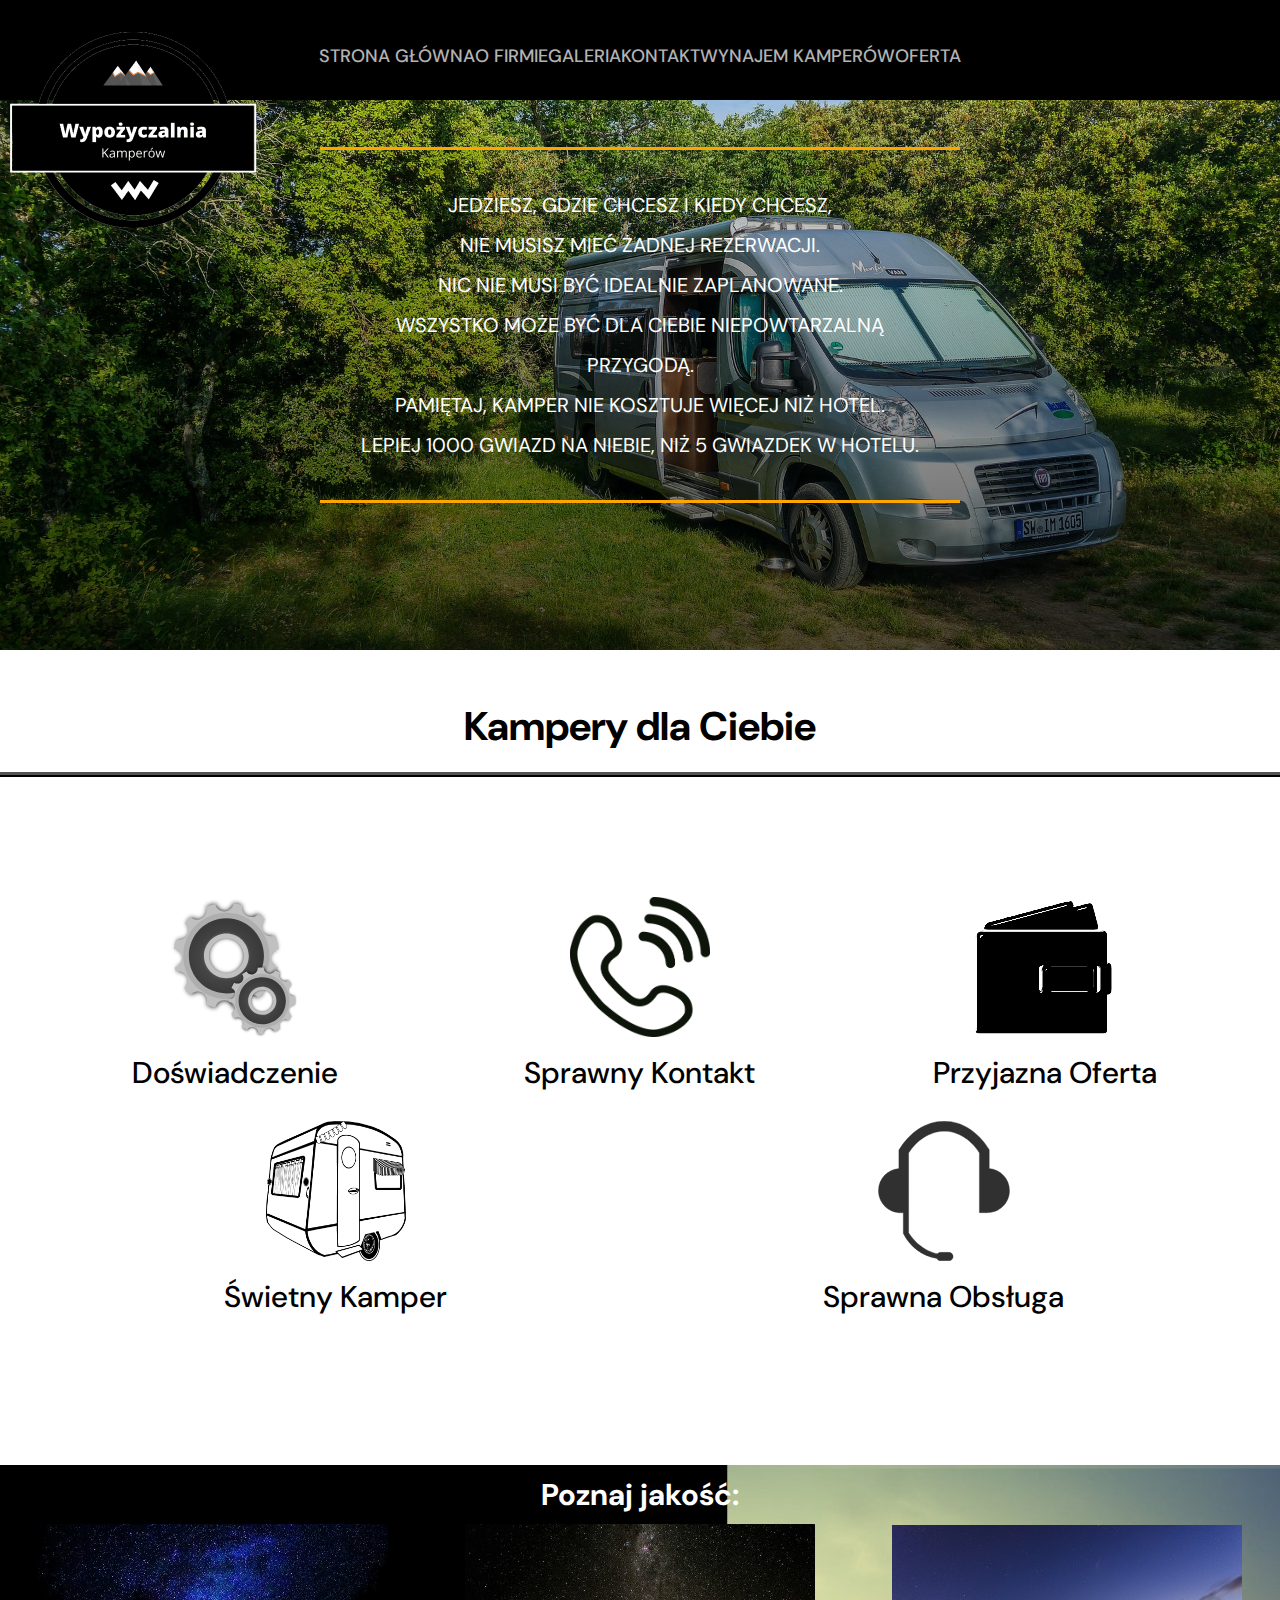
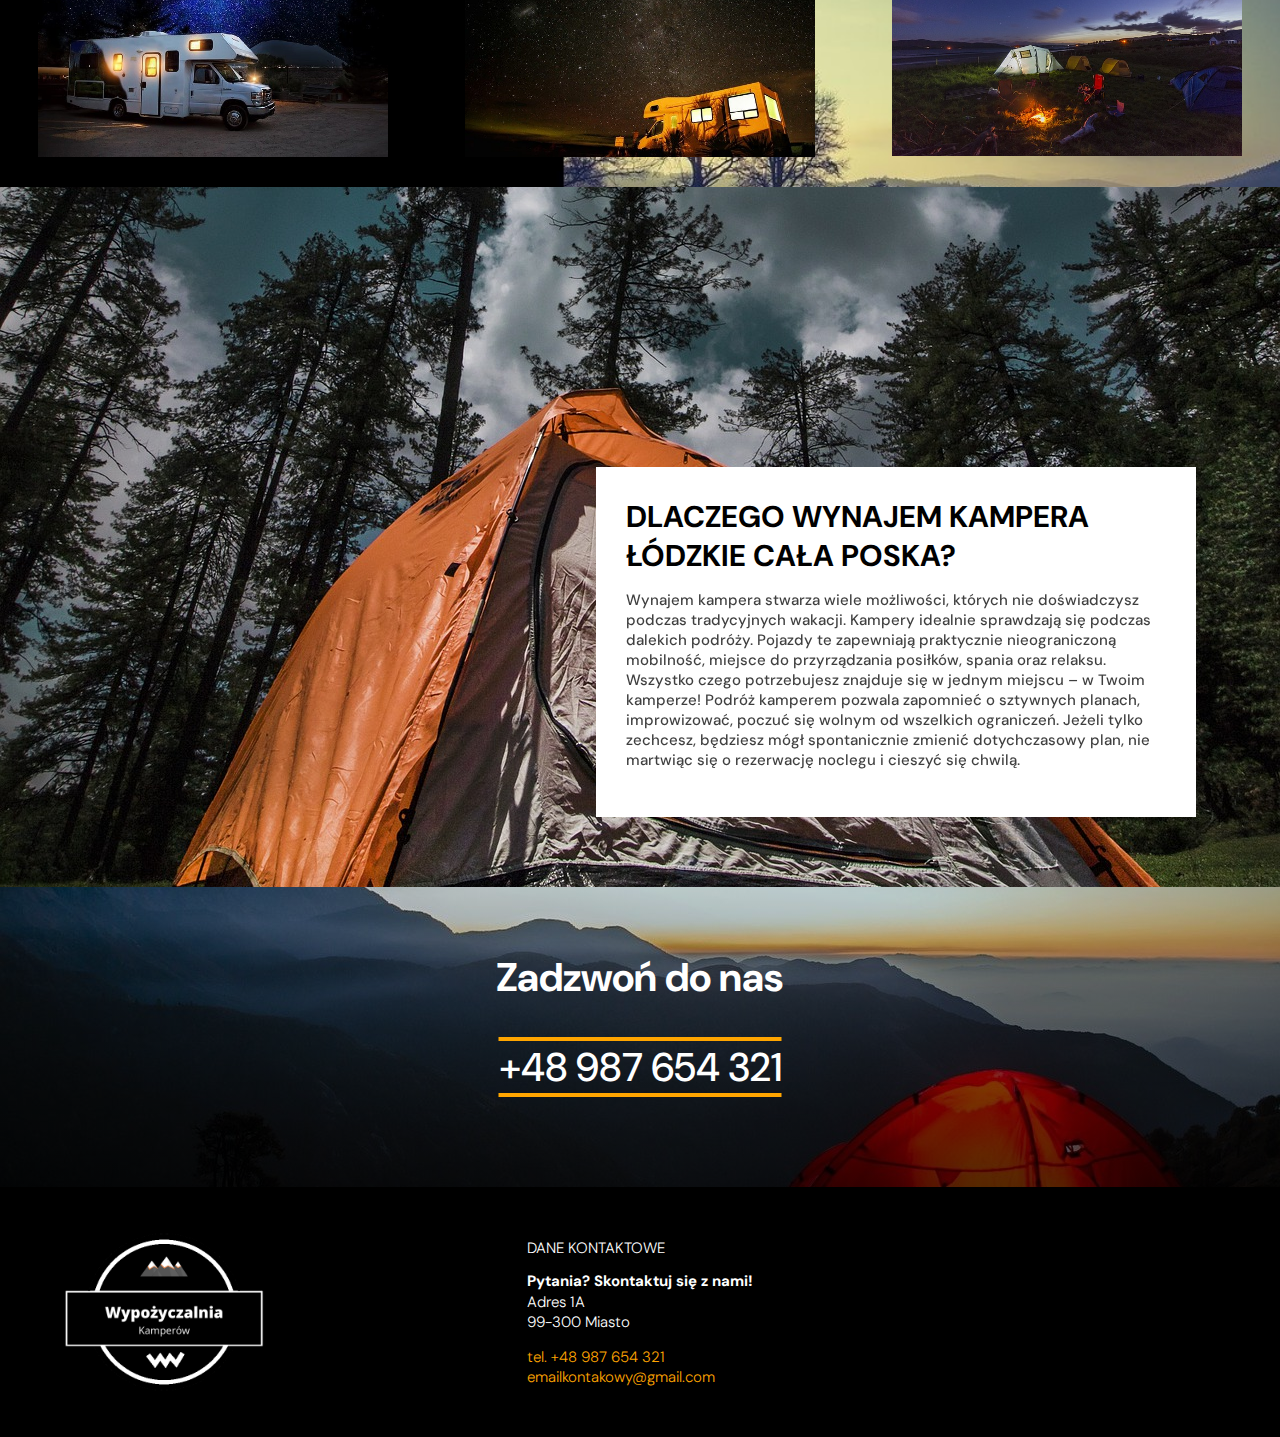
<file: index.html>
<!DOCTYPE html>
<html lang="pl">
<head>
    <meta charset="UTF-8">
    <meta http-equiv="X-UA-Compatible" content="IE=edge">
    <meta name="viewport" content="width=device-width, initial-scale=1.0">
    <title>Wynajem Kamperów</title>
    <link rel="stylesheet" href="https://cdnjs.cloudflare.com/ajax/libs/font-awesome/5.15.3/css/all.min.css">
    <link rel="stylesheet" href="./styles/style.css">
    <link rel="stylesheet" href="./styles/lightbox.min.css">
    <script src= "./app/js/lightbox-plus-jquery.min.js"></script>
      
</head>
<body>
    <div class="wrapper">
        
        <div class="logo">
            <a href="./index.html"><img src="./images/logo3.png" alt=""></a></a>
            <div class="logo__ham">
                <a href="#"><i class="fas fa-bars"></i></a>
            </div>
            <!-- menu mobile -->
            <div class="logo__menu " style = "left:-100%;">
                <li><a href="./index.html">Strona główna</a></li>
                <li><a href="./about.html">O firmie</a></li>
                <li><a href="./gallery.html">Galeria</a></li>
                <li><a href="./contact.html">Kontakt</a></li>
                <li><a href="./rentcamper.html">wynajem kamperów</a></li>
                <li><a href="./offer.html">Oferta</a></li>
            </div>
            <!-- menu tablet + desktop -->
            <div class="logo__tablet ">
                <li><a href="./index.html">Strona główna</a></li>
                <li><a href="./about.html">O firmie</a></li>
                <li><a href="./gallery.html">Galeria</a></li>
                <li><a href="./contact.html">Kontakt</a></li>
                <li><a href="./rentcamper.html">wynajem kamperów</a></li>
                <li><a href="./offer.html">Oferta</a></li>
            </div>
        </div>
        <div class="banner">
            <div class="pic">
                <div class="pic__text">
                    <div class="pic__text__quote">
                        <p>
                            Jedziesz, gdzie chcesz i kiedy chcesz,<br>
                            nie musisz mieć żadnej rezerwacji. <br>
                            Nic nie musi być idealnie zaplanowane. <br>
                            Wszystko może być dla ciebie niepowtarzalną przygodą. <br>
                            Pamiętaj, kamper nie kosztuje więcej niż hotel. <br>
                            Lepiej 1000 gwiazd na niebie, niż 5 gwiazdek w hotelu. <br>
                        </p>
                    </div>
                </div>  
            </div>
        </div>
        <div class="title">
            <h2>Kampery dla Ciebie</h2>
        </div>
        <section class="features">
            <div class="feature">
                <a href="./about.html"><img src="./images/doswiadczenie.svg" alt="" /></a>
              <div class="feature__text">
                <a href="./about.html">Doświadczenie</a>
              </div>
            </div>
            <div class="feature">
              <a href="./contact.html"><img src="./images/kontakt.png" alt="" style="filter: brightness(0.1)" /></a>
              <div class="feature__text">
                <a href="./contact.html">Sprawny Kontakt</a>
              </div>
            </div>
            <div class="feature">
              <a href="./offer.html"><img src="./images/Przyjazna-oferta.svg" alt="" /></a>
              <div class="feature__text">
                <a href="./offer.html">Przyjazna Oferta</a>
              </div>
            </div>
            <div class="feature">
                <a href="./rentcamper.html"><img src="./images/świetnykamperx.png"alt="" /></a>
                <div class="feature__text">
                    <a href="./rentcamper.html">Świetny Kamper</a>
                </div>
              </div>
              <div class="feature">
                <a href="./contact.html"><img src="./images/obsulga.svg" alt="" /></a>
                <div class="feature__text">
                    <a href="./contact.html">Sprawna Obsługa</a>
                </div>
              </div>
          </section>
        </div>
        <div class="gallery">
            <div class="title">
                <h3>Poznaj jakość:</h3>
            </div>
            <div class="gallery__photos">
                <a href="./images/camperbig.jpg" data-lightbox="mygallery"><img src="./images/campersmall.jpg" alt=""></a>
                <a href="./images/camper2big.jpg" data-lightbox="mygallery"><img src="./images/camper2small.jpg" alt=""></a>
                <a href="./images/campfirebig.jpg" data-lightbox="mygallery"><img src="./images/campfiresmall.jpg" alt=""></a>
            </div>
            <div class="gallery__pic">
                <div class="description">
                    <h2>DLACZEGO WYNAJEM KAMPERA ŁÓDZKIE CAŁA POSKA?</h2>
                    <p>
                        Wynajem kampera stwarza wiele możliwości,
                        których nie doświadczysz podczas tradycyjnych wakacji.
                        Kampery idealnie sprawdzają się podczas dalekich podróży.
                        Pojazdy te zapewniają praktycznie nieograniczoną mobilność,
                        miejsce do przyrządzania posiłków, spania oraz relaksu.
                        Wszystko czego potrzebujesz znajduje się w jednym miejscu – w Twoim kamperze!
                        Podróż kamperem pozwala zapomnieć o sztywnych planach,
                        improwizować, poczuć się wolnym od wszelkich ograniczeń.
                        Jeżeli tylko zechcesz, będziesz mógł spontanicznie zmienić
                        dotychczasowy plan, nie martwiąc się o rezerwację noclegu i cieszyć się
                        chwilą.
                    </p>
                </div>
            </div>
        </div>
        <div class="contact">
            <h3>Zadzwoń do nas</h3>
            <p>+48 987 654 321</p>
        </div>
        <div class="footer">
            <div class="footer__logo">
                <img src="./images/logo3.2.png" alt="">
            </div>
            <div class="footer__text">
                <h3>Dane kontaktowe</h3>
                <a href="./contact.html">Pytania? Skontaktuj się z nami!</a>
                <p>Adres 1A</p>
                <p>99-300 Miasto</p>
                <p>tel. +48 987 654 321</p>
                <p>emailkontakowy@gmail.com</p>
            </div>
        </div>
    </div>
    <script src= "./app/js/script.js"></script>
</body>
</html>
</file>
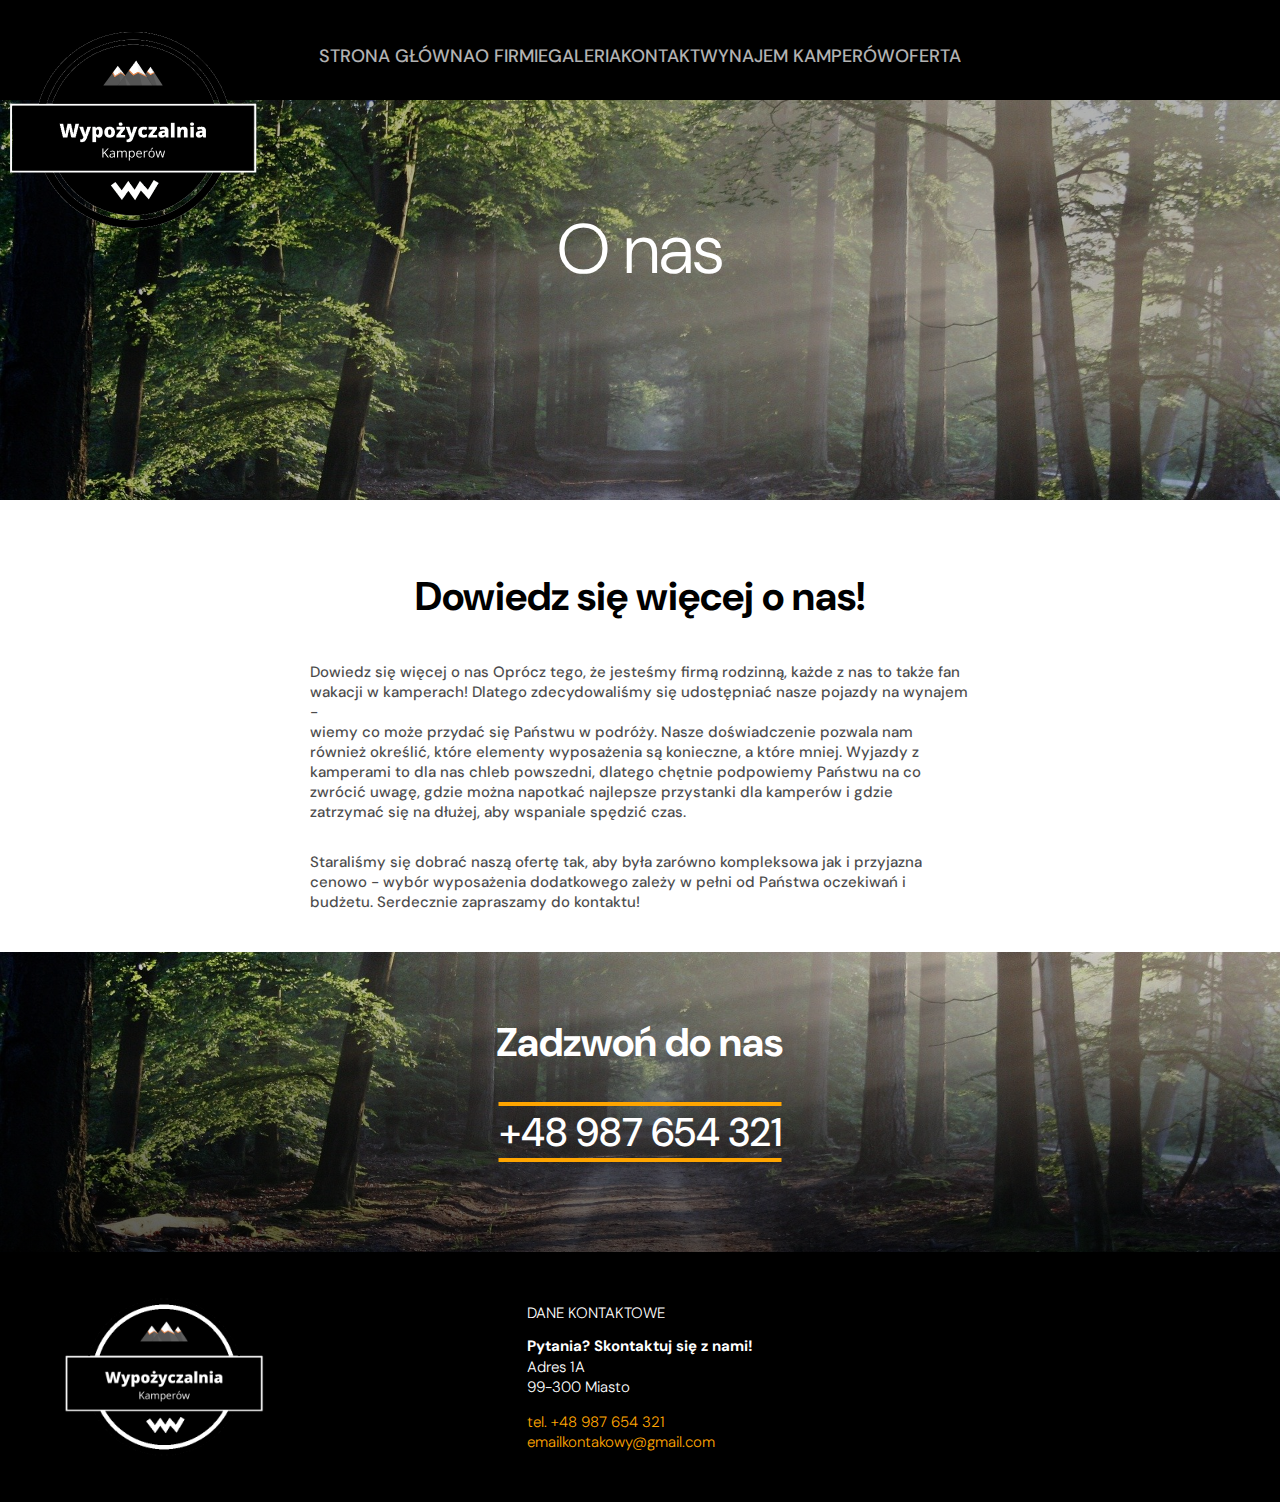
<file: about.html>
<!DOCTYPE html>
<html lang="pl">
<head>
    <meta charset="UTF-8">
    <meta http-equiv="X-UA-Compatible" content="IE=edge">
    <meta name="viewport" content="width=device-width, initial-scale=1.0">
    <title>O nas - Wynajem Kamperów</title>
    <link rel="stylesheet" href="https://cdnjs.cloudflare.com/ajax/libs/font-awesome/5.15.3/css/all.min.css">
    <link rel="stylesheet" href="./styles/style.css">
    <link rel="stylesheet" href="./styles/lightbox.min.css">
    <script src= "./app/js/lightbox-plus-jquery.min.js"></script>
      
</head>
<body>
    <div class="wrapper">
        
        <div class="logo">
            <a href="./index.html"><img src="./images/logo3.png" alt=""></a></a>
            <div class="logo__ham">
                <a href="#"><i class="fas fa-bars"></i></a>
            </div>
            <!-- menu mobile -->
            <div class="logo__menu " style = "left:-100%;">
                <li><a href="./index.html">Strona główna</a></li>
                <li><a href="./about.html">O firmie</a></li>
                <li><a href="./gallery.html">Galeria</a></li>
                <li><a href="./contact.html">Kontakt</a></li>
                <li><a href="./rentcamper.html">wynajem kamperów</a></li>
                <li><a href="./offer.html">Oferta</a></li>
            </div>
            <!-- menu tablet + desktop -->
            <div class="logo__tablet ">
                <li><a href="./index.html">Strona główna</a></li>
                <li><a href="./about.html">O firmie</a></li>
                <li><a href="./gallery.html">Galeria</a></li>
                <li><a href="./contact.html">Kontakt</a></li>
                <li><a href="./rentcamper.html">wynajem kamperów</a></li>
                <li><a href="./offer.html">Oferta</a></li>
            </div>
        </div>
        <div class="about">
            <h2>O nas</h2>
        </div>
        <section class="description">
            <div class="description__content">
                <h2>Dowiedz się więcej o nas!</h2>
                <p>
                    Dowiedz się więcej o nas
                    Oprócz tego, że jesteśmy firmą rodzinną,
                    każde z nas to także fan wakacji w kamperach! 
                    Dlatego zdecydowaliśmy się udostępniać nasze pojazdy na wynajem - <br> 
                    wiemy co może przydać się Państwu w podróży. 
                    Nasze doświadczenie pozwala nam również określić,     
                    które elementy wyposażenia są konieczne, a które mniej. 
                    Wyjazdy z kamperami to dla nas chleb powszedni, dlatego 
                    chętnie podpowiemy Państwu na co zwrócić uwagę, gdzie można 
                    napotkać najlepsze przystanki dla kamperów i gdzie zatrzymać 
                    się na dłużej, aby wspaniale spędzić czas.</p>
                    
                    <p>Staraliśmy się dobrać naszą ofertę tak, aby była zarówno 
                    kompleksowa jak i przyjazna cenowo - wybór wyposażenia 
                    dodatkowego zależy w pełni od Państwa oczekiwań i budżetu. 
                    Serdecznie zapraszamy do kontaktu!</p>
            </div>
        </section>
        <div class="contactA">
            <h3>Zadzwoń do nas</h3>
            <p>+48 987 654 321</p>
        </div>
        <div class="footer">
            <div class="footer__logo">
                <img src="./images/logo3.2.png" alt="">
            </div>
            <div class="footer__text">
                <h3>Dane kontaktowe</h3>
                <a href="./contact.html">Pytania? Skontaktuj się z nami!</a>
                <p>Adres 1A</p>
                <p>99-300 Miasto</p>
                <p>tel. +48 987 654 321</p>
                <p>emailkontakowy@gmail.com</p>
            </div>
        </div>
    </div>
    <script src= "./app/js/script.js"></script>
</body>
</html>
</file>
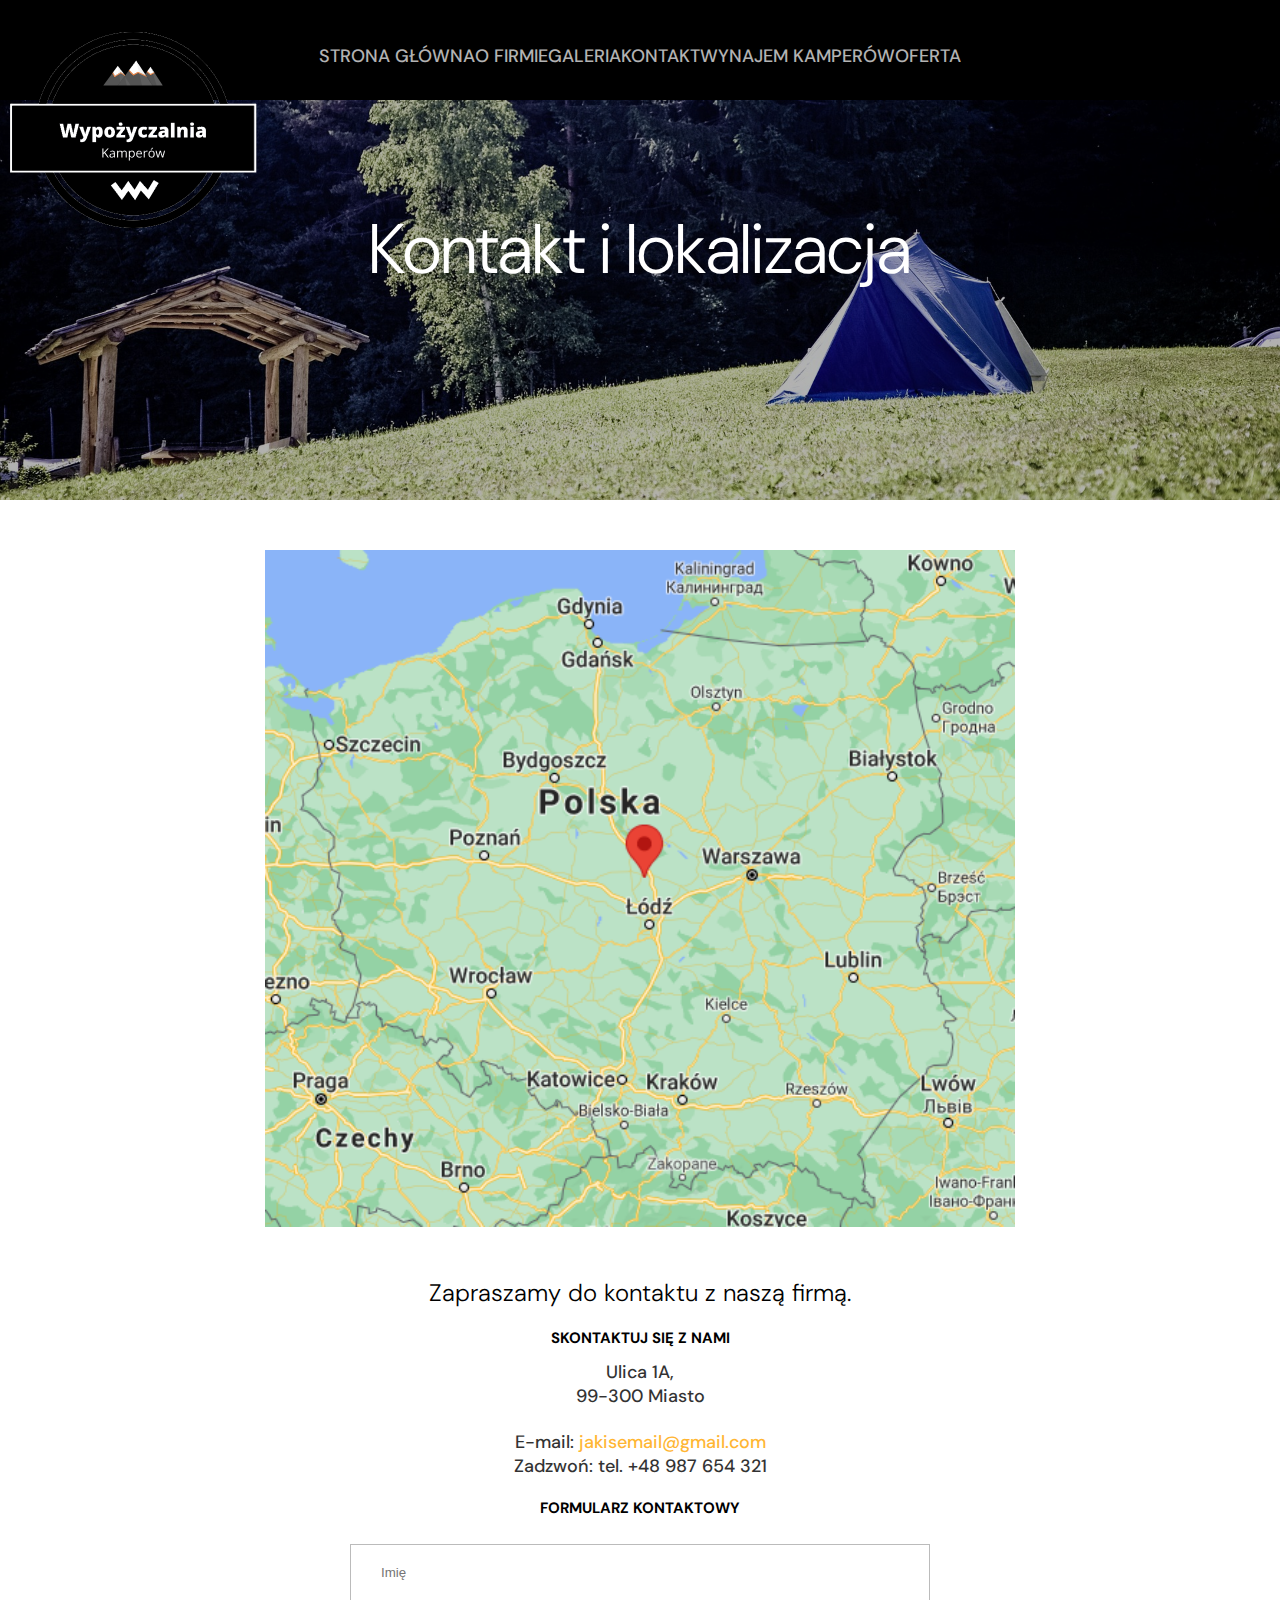
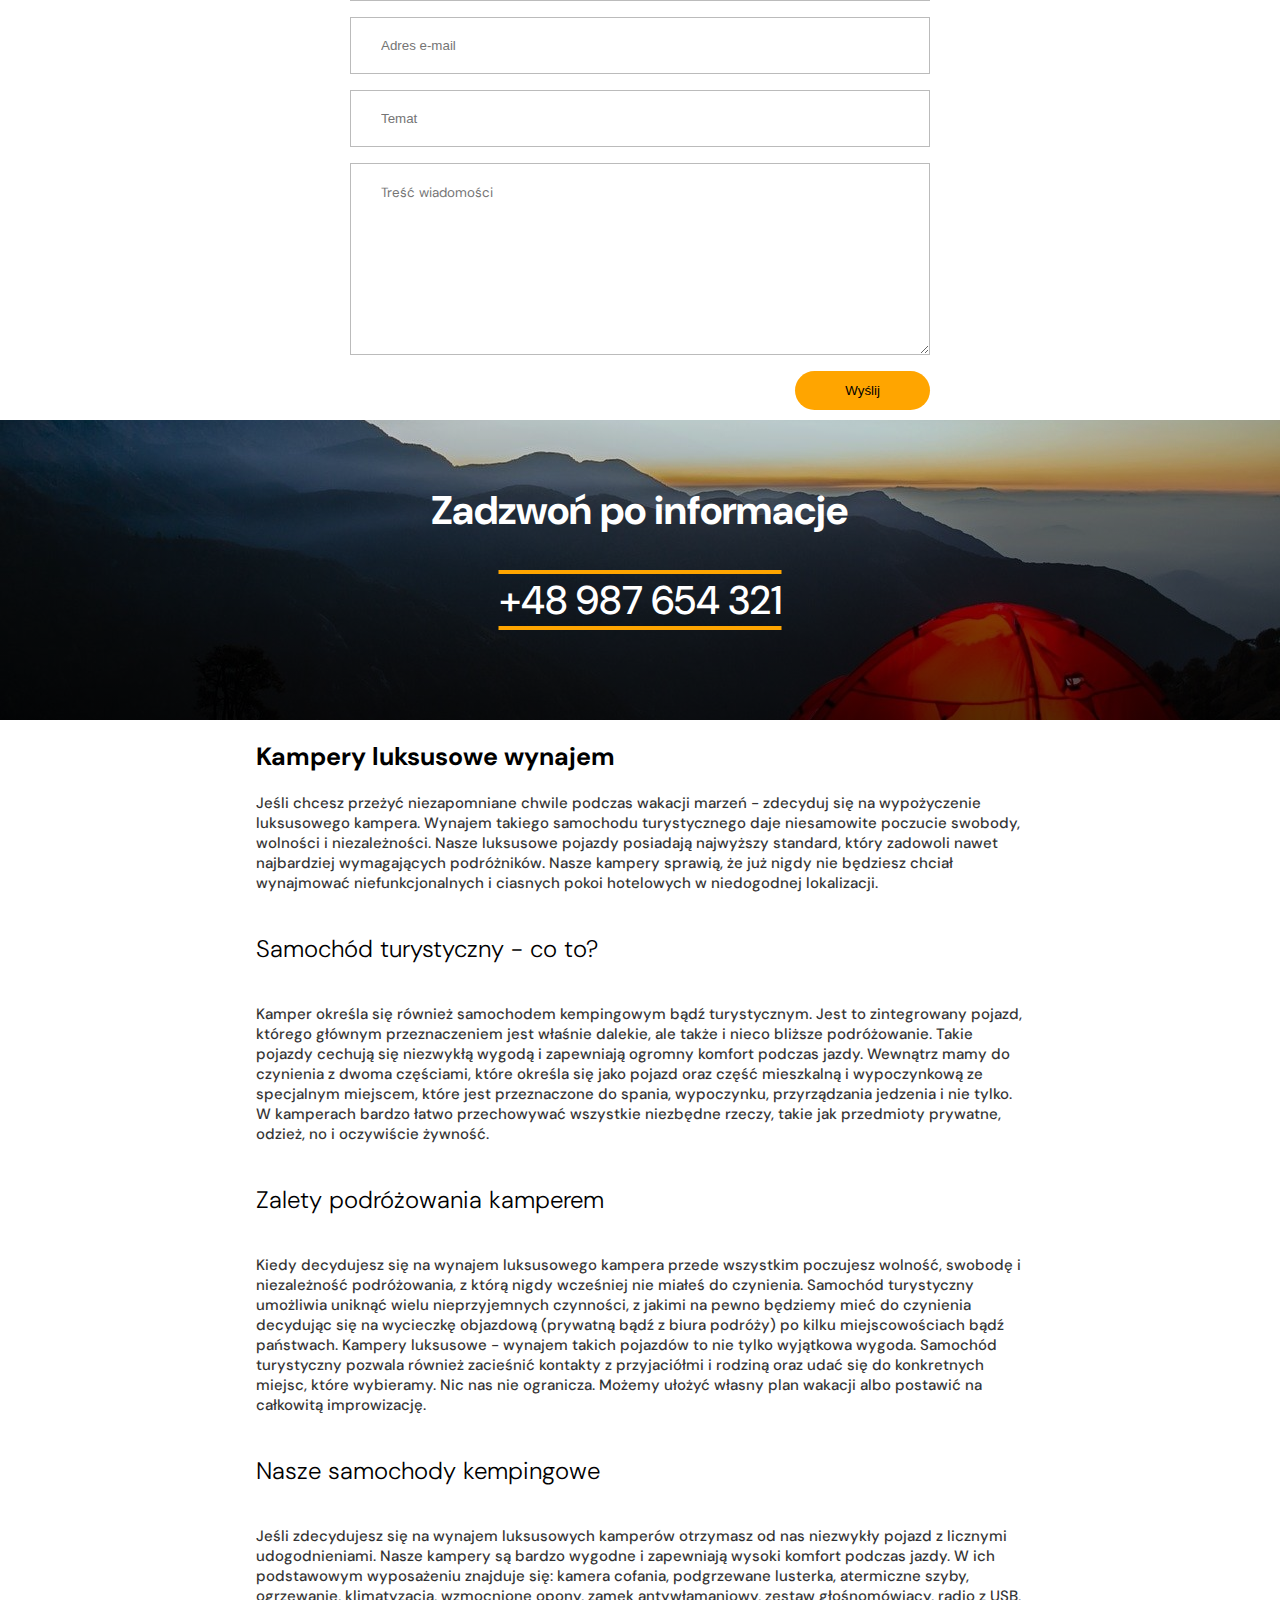
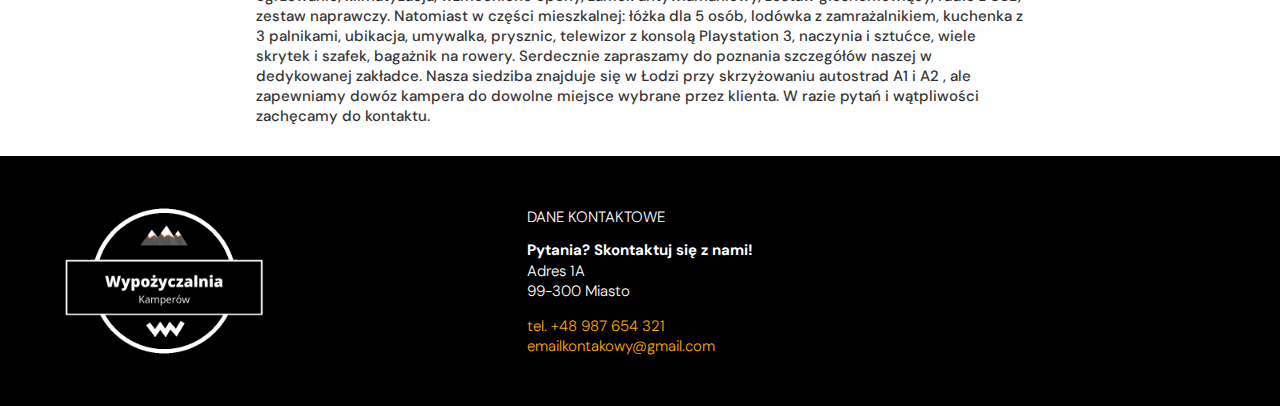
<file: contact.html>
<!DOCTYPE html>
<html lang="pl">
<head>
    <meta charset="UTF-8">
    <meta http-equiv="X-UA-Compatible" content="IE=edge">
    <meta name="viewport" content="width=device-width, initial-scale=1.0">
    <title>Kontakt - Wynajem Kamperów</title>
    <link rel="stylesheet" href="https://cdnjs.cloudflare.com/ajax/libs/font-awesome/5.15.3/css/all.min.css">
    <link rel="stylesheet" href="./styles/style.css">
    <link rel="stylesheet" href="./styles/lightbox.min.css">
    <script src= "./app/js/lightbox-plus-jquery.min.js"></script>
      
</head>
<body>
    <div class="wrapper">
        
        <div class="logo">
            <a href="./index.html"><img src="./images/logo3.png" alt=""></a></a>
            <div class="logo__ham">
                <a href="#"><i class="fas fa-bars"></i></a>
            </div>
            <!-- menu mobile -->
            <div class="logo__menu " style = "left:-100%;">
                <li><a href="./index.html">Strona główna</a></li>
                <li><a href="./about.html">O firmie</a></li>
                <li><a href="./gallery.html">Galeria</a></li>
                <li><a href="./contact.html">Kontakt</a></li>
                <li><a href="./rentcamper.html">wynajem kamperów</a></li>
                <li><a href="./offer.html">Oferta</a></li>
            </div>
            <!-- menu tablet + desktop -->
            <div class="logo__tablet ">
                <li><a href="./index.html">Strona główna</a></li>
                <li><a href="./about.html">O firmie</a></li>
                <li><a href="./gallery.html">Galeria</a></li>
                <li><a href="./contact.html">Kontakt</a></li>
                <li><a href="./rentcamper.html">wynajem kamperów</a></li>
                <li><a href="./offer.html">Oferta</a></li>
            </div>
        </div>
        <div class="bgp">
            <h2>Kontakt i lokalizacja</h2>
        </div>
        <div class="map">
          <img src="./images/map.png" alt="">
        </div>
        <div class="form">
          <h3>Zapraszamy do kontaktu z naszą firmą.</h3>
          <div class="form__cont">
            <div class="form__cont__location">
              <h4>SKONTAKTUJ SIĘ Z NAMI</h4>
              <p>Ulica 1A, <br>
              99-300 Miasto</p>
              <p>E-mail: <span>jakisemail@gmail.com</span> <br>
              Zadzwoń: tel. +48 987 654 321</p>
            </div>
            <div class="form__cont__formular">
              <h4>FORMULARZ KONTAKTOWY</h4>
              <div class="form__cont__formular__input">
                <input type="text" name="name" placeholder="Imię">
                <input type="text" name="mail" placeholder="Adres e-mail">
                <input type="text" name="subject" placeholder="Temat">
                <textarea name="message" id="" cols="30" rows="10" placeholder="Treść wiadomości"></textarea>
                <button type="submit" name="submit">Wyślij</button>
              </div>
            </div>
          </div>
        </div>
        <div class="contact">
          <h3>Zadzwoń po informacje</h3>
          <p>+48 987 654 321</p>
      </div>
      <div class="luxury">
        <div class="luxury__des">
          <h4>Kampery luksusowe wynajem</h4>
            <p>Jeśli chcesz przeżyć niezapomniane chwile podczas wakacji marzeń -
            zdecyduj się na wypożyczenie luksusowego kampera. Wynajem takiego samochodu
            turystycznego daje niesamowite poczucie swobody, wolności i niezależności.
            Nasze luksusowe pojazdy posiadają najwyższy standard, który zadowoli nawet
            najbardziej wymagających podróżników. Nasze kampery sprawią, że już nigdy
            nie będziesz chciał wynajmować niefunkcjonalnych i ciasnych pokoi hotelowych
            w niedogodnej lokalizacji.</p>
            <h5>Samochód turystyczny - co to?</h5>
            <p>Kamper określa się również samochodem kempingowym bądź turystycznym.
            Jest to zintegrowany pojazd, którego głównym przeznaczeniem jest właśnie
            dalekie, ale także i nieco bliższe podróżowanie. Takie pojazdy cechują się
            niezwykłą wygodą i zapewniają ogromny komfort podczas jazdy. Wewnątrz
            mamy do czynienia z dwoma częściami, które określa się jako pojazd oraz
            część mieszkalną i wypoczynkową ze specjalnym miejscem, które jest przeznaczone
            do spania, wypoczynku, przyrządzania jedzenia i nie tylko. W kamperach bardzo
            łatwo przechowywać wszystkie niezbędne rzeczy, takie jak przedmioty prywatne,
            odzież, no i oczywiście żywność.</p>
            <h5>Zalety podróżowania kamperem</h5>
            <p>Kiedy decydujesz się na wynajem luksusowego kampera przede wszystkim
            poczujesz wolność, swobodę i niezależność podróżowania, z którą nigdy
            wcześniej nie miałeś do czynienia. Samochód turystyczny umożliwia uniknąć
            wielu nieprzyjemnych czynności, z jakimi na pewno będziemy mieć do czynienia
            decydując się na wycieczkę objazdową (prywatną bądź z biura podróży) po
            kilku miejscowościach bądź państwach. Kampery luksusowe - wynajem
            takich pojazdów to nie tylko wyjątkowa wygoda. Samochód turystyczny pozwala również
            zacieśnić kontakty z przyjaciółmi i rodziną oraz udać się do konkretnych miejsc,
            które wybieramy. Nic nas nie ogranicza. Możemy ułożyć własny plan wakacji albo postawić
            na całkowitą improwizację.</p>
            <h5>Nasze samochody kempingowe</h5>
            <p> Jeśli zdecydujesz się na wynajem luksusowych kamperów otrzymasz od nas niezwykły pojazd
            z licznymi udogodnieniami. Nasze kampery są bardzo wygodne i zapewniają wysoki komfort
            podczas jazdy. W ich podstawowym wyposażeniu znajduje się: kamera cofania, podgrzewane
            lusterka, atermiczne szyby, ogrzewanie, klimatyzacja, wzmocnione opony, zamek
            antywłamaniowy, zestaw głośnomówiący, radio z USB, zestaw naprawczy. Natomiast w 
            części mieszkalnej: łóżka dla 5 osób, lodówka z zamrażalnikiem, kuchenka z 3 palnikami,
            ubikacja, umywalka, prysznic, telewizor z konsolą Playstation 3, naczynia i sztućce,
            wiele skrytek i szafek, bagażnik na rowery. Serdecznie zapraszamy do poznania szczegółów
            naszej w dedykowanej zakładce. Nasza siedziba znajduje się w Łodzi przy skrzyżowaniu autostrad
            A1 i A2 , ale zapewniamy dowóz kampera do dowolne miejsce wybrane przez klienta. W razie pytań
            i wątpliwości zachęcamy do kontaktu.</p>
        </div>
      </div>
        
        
        <div class="footer">
            <div class="footer__logo">
                <img src="./images/logo3.2.png" alt="">
            </div>
            <div class="footer__text">
                <h3>Dane kontaktowe</h3>
                <a href="./contact.html">Pytania? Skontaktuj się z nami!</a>
                <p>Adres 1A</p>
                <p>99-300 Miasto</p>
                <p>tel. +48 987 654 321</p>
                <p>emailkontakowy@gmail.com</p>
            </div>
        </div>
    </div>
    <script src= "./app/js/script.js"></script>
</body>
</html>
</file>
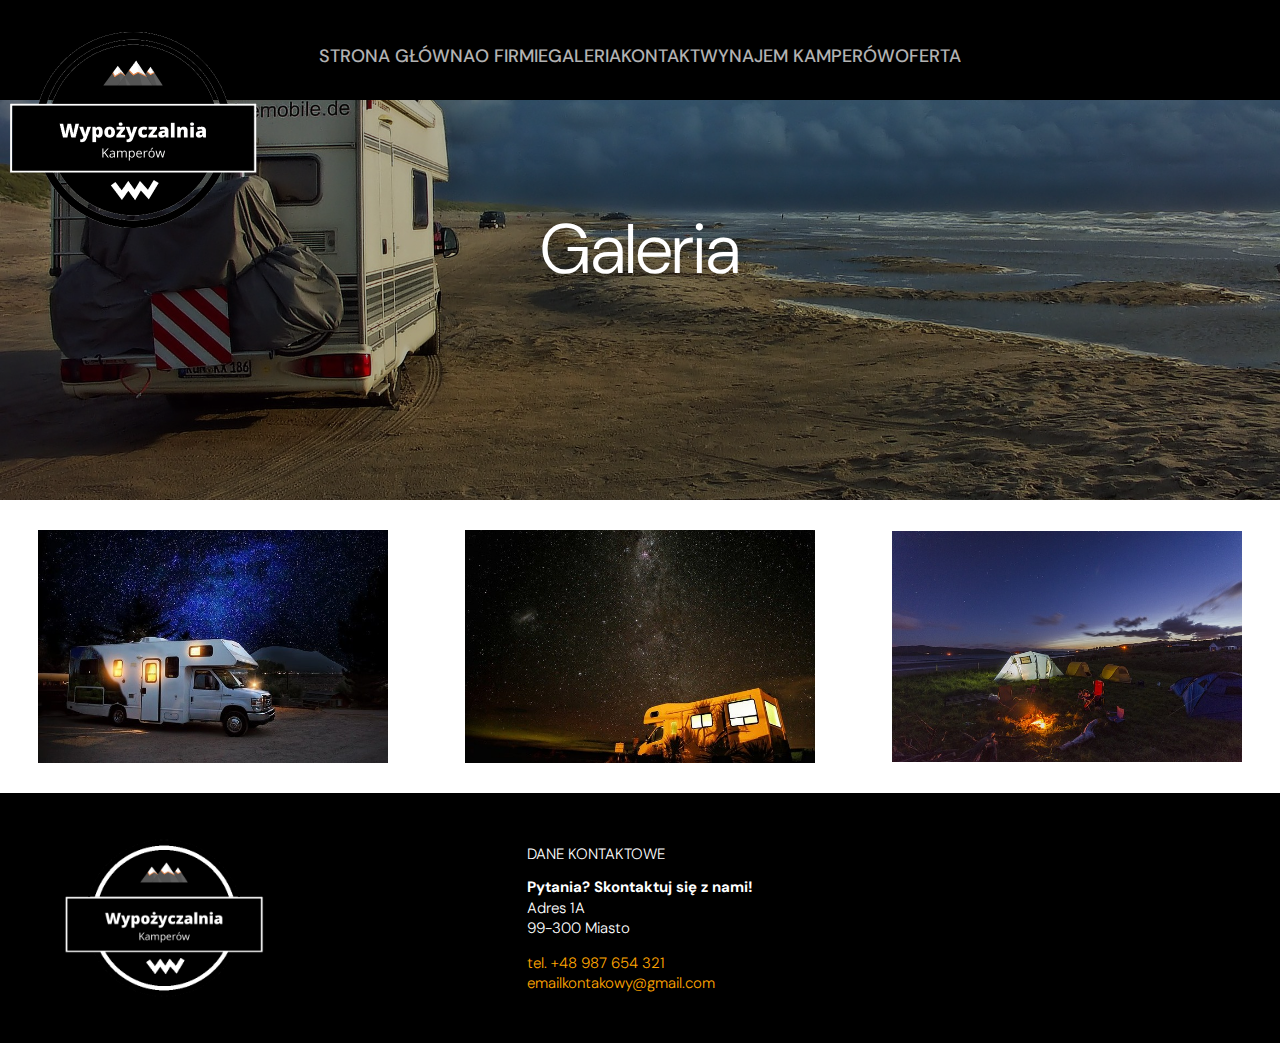
<file: gallery.html>
<!DOCTYPE html>
<html lang="pl">
<head>
    <meta charset="UTF-8">
    <meta http-equiv="X-UA-Compatible" content="IE=edge">
    <meta name="viewport" content="width=device-width, initial-scale=1.0">
    <title>Galeria - Wynajem Kamperów</title>
    <link rel="stylesheet" href="https://cdnjs.cloudflare.com/ajax/libs/font-awesome/5.15.3/css/all.min.css">
    <link rel="stylesheet" href="./styles/style.css">
    <link rel="stylesheet" href="./styles/lightbox.min.css">
    <script src= "./app/js/lightbox-plus-jquery.min.js"></script>
      
</head>
<body>
    <div class="wrapper">
        
        <div class="logo">
            <a href="./index.html"><img src="./images/logo3.png" alt=""></a></a>
            <div class="logo__ham">
                <a href="#"><i class="fas fa-bars"></i></a>
            </div>
            <!-- menu mobile -->
            <div class="logo__menu " style = "left:-100%;">
                <li><a href="./index.html">Strona główna</a></li>
                <li><a href="./about.html">O firmie</a></li>
                <li><a href="./gallery.html">Galeria</a></li>
                <li><a href="./contact.html">Kontakt</a></li>
                <li><a href="./rentcamper.html">wynajem kamperów</a></li>
                <li><a href="./offer.html">Oferta</a></li>
            </div>
            <!-- menu tablet + desktop -->
            <div class="logo__tablet ">
                <li><a href="./index.html">Strona główna</a></li>
                <li><a href="./about.html">O firmie</a></li>
                <li><a href="./gallery.html">Galeria</a></li>
                <li><a href="./contact.html">Kontakt</a></li>
                <li><a href="./rentcamper.html">wynajem kamperów</a></li>
                <li><a href="./offer.html">Oferta</a></li>
            </div>
        </div>
        <div class="pictures">
            <h2>Galeria</h2>
        </div>
        <div class="gall">
            <a href="images/camperbig.jpg" data-lightbox="mygallery"><img src="images/campersmall.jpg" alt=""></a>
            <a href="images/camper2big.jpg" data-lightbox="mygallery"><img src="images/camper2small.jpg" alt=""></a>
            <a href="images/campfirebig.jpg" data-lightbox="mygallery"><img src="images/campfiresmall.jpg" alt=""></a>           
        </div>
        
        <div class="footer">
            <div class="footer__logo">
                <img src="./images/logo3.2.png" alt="">
            </div>
            <div class="footer__text">
                <h3>Dane kontaktowe</h3>
                <a href="./contact.html">Pytania? Skontaktuj się z nami!</a>
                <p>Adres 1A</p>
                <p>99-300 Miasto</p>
                <p>tel. +48 987 654 321</p>
                <p>emailkontakowy@gmail.com</p>
            </div>
        </div>
    </div>
    <script src= "./app/js/script.js"></script>
</body>
</html>
</file>
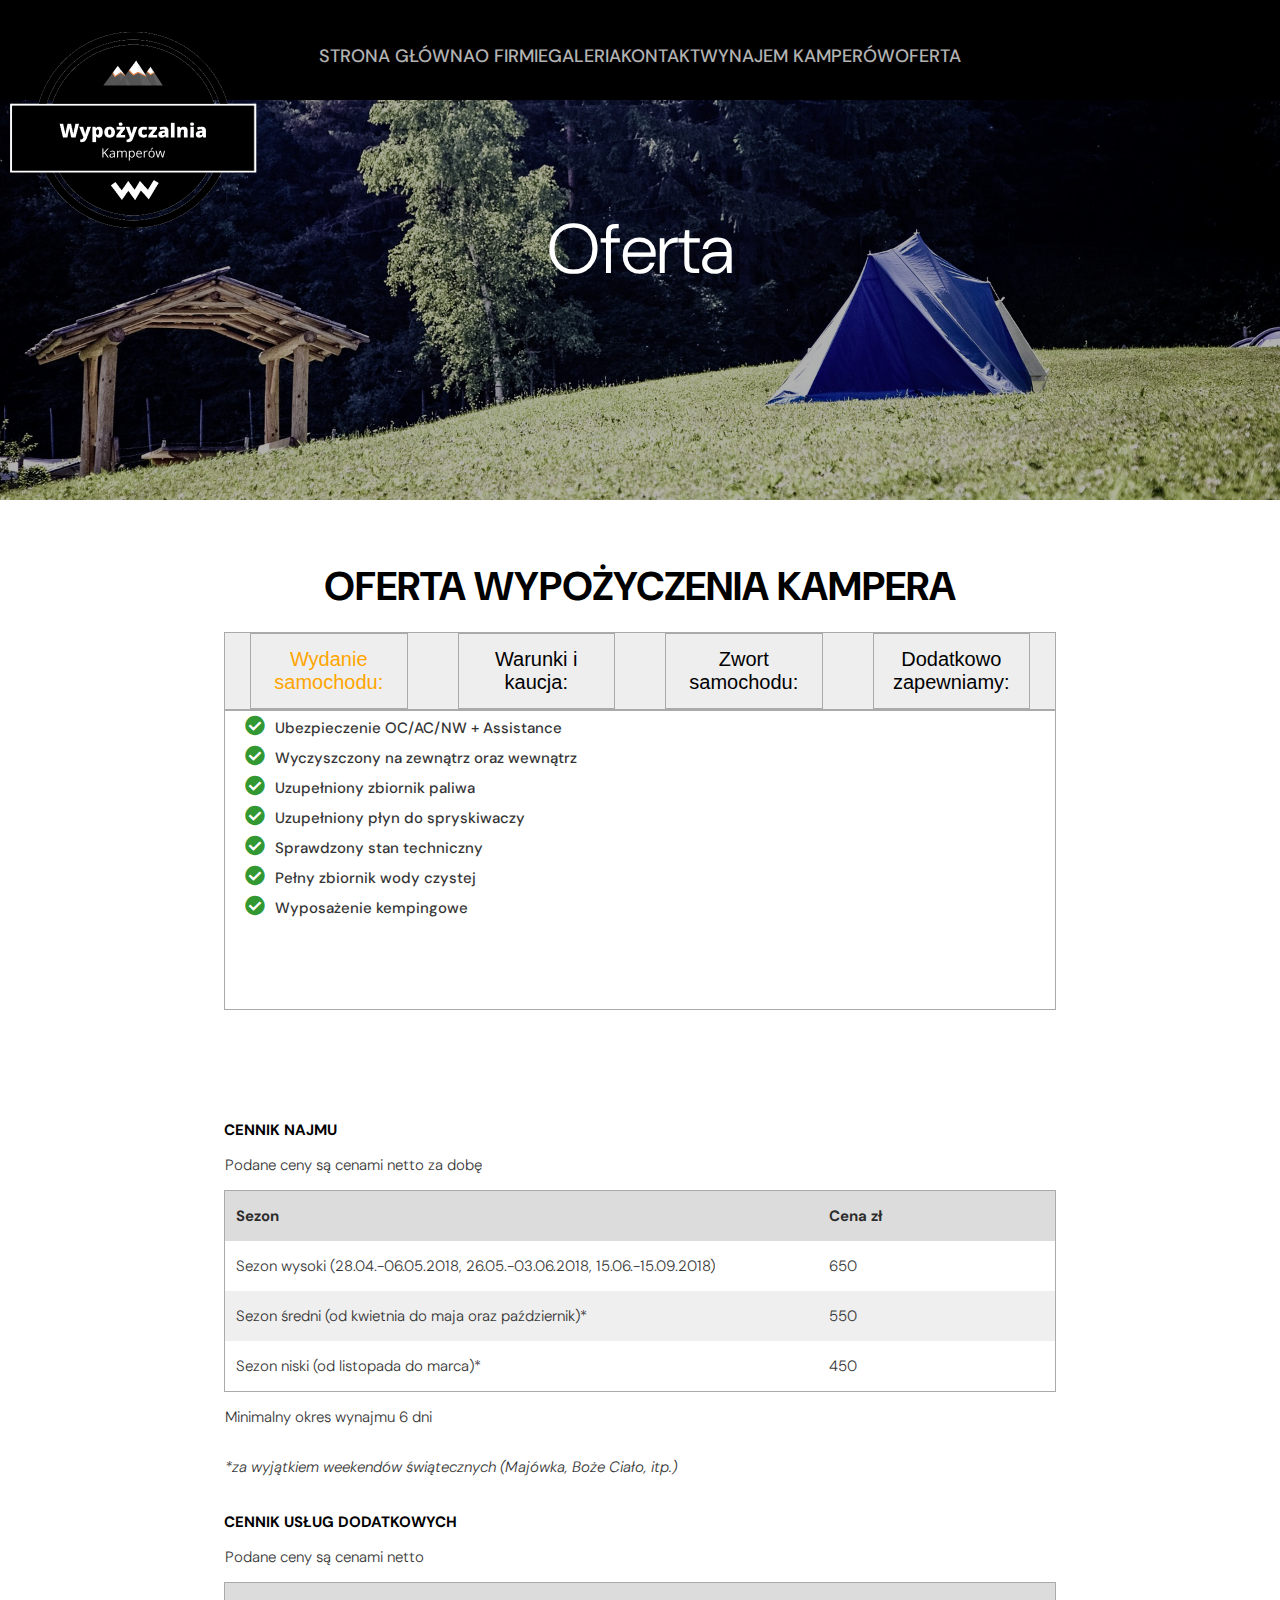
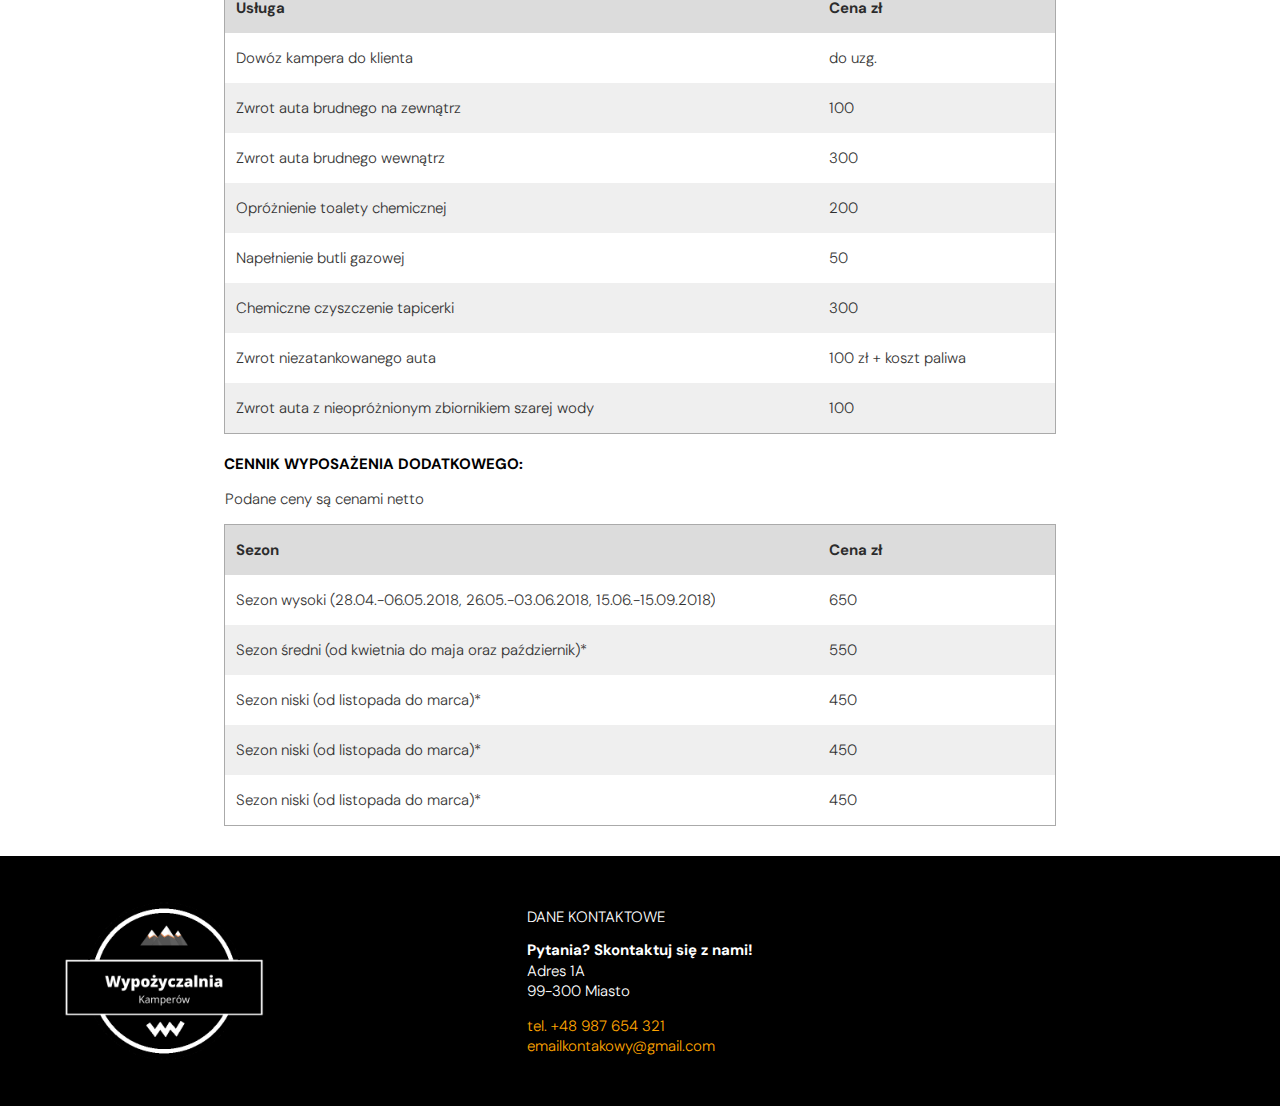
<file: offer.html>
<!DOCTYPE html>
<html lang="pl">
<head>
    <meta charset="UTF-8">
    <meta http-equiv="X-UA-Compatible" content="IE=edge">
    <meta name="viewport" content="width=device-width, initial-scale=1.0">
    <title>Oferta - Wynajem Kamperów</title>
    <link rel="stylesheet" href="https://cdnjs.cloudflare.com/ajax/libs/font-awesome/5.15.3/css/all.min.css">
    <link rel="stylesheet" href="./styles/style.css">
    <link rel="stylesheet" href="./styles/lightbox.min.css">
    <script src= "./app/js/lightbox-plus-jquery.min.js"></script>
      
</head>
<body>
    <div class="wrapper">
        
        <div class="logo">
            <a href="./index.html"><img src="./images/logo3.png" alt=""></a></a>
            <div class="logo__ham">
                <a href="#"><i class="fas fa-bars"></i></a>
            </div>
            <!-- menu mobile -->
            <div class="logo__menu " style = "left:-100%;">
                <li><a href="./index.html">Strona główna</a></li>
                <li><a href="./about.html">O firmie</a></li>
                <li><a href="./gallery.html">Galeria</a></li>
                <li><a href="./contact.html">Kontakt</a></li>
                <li><a href="./rentcamper.html">wynajem kamperów</a></li>
                <li><a href="./offer.html">Oferta</a></li>
            </div>
            <!-- menu tablet + desktop -->
            <div class="logo__tablet ">
                <li><a href="./index.html">Strona główna</a></li>
                <li><a href="./about.html">O firmie</a></li>
                <li><a href="./gallery.html">Galeria</a></li>
                <li><a href="./contact.html">Kontakt</a></li>
                <li><a href="./rentcamper.html">wynajem kamperów</a></li>
                <li><a href="./offer.html">Oferta</a></li>
            </div>
        </div>
    <div class="of">
      <h2>Oferta</h2>
    </div>
    <div class="hero">
      <div class="fixx">
        <h2>Oferta wypożyczenia kampera</h2>
        <div class="btn-box">
          <button id="btn1" onclick="openFirst()">Wydanie samochodu:</button>
          <button id="btn2" onclick="openSecond()">Warunki i kaucja:</button>
          <button id="btn3" onclick="openThird()">Zwort samochodu:</button>
          <button id="btn4" onclick="openFourth()">Dodatkowo zapewniamy:</button>
        </div>
        <div id="cont1" class="cont">
          <div class="cont-one">
            <p> <i class="fas fa-check-circle"></i>Ubezpieczenie OC/AC/NW + Assistance</p>
              <p><i class="fas fa-check-circle"></i>Wyczyszczony na zewnątrz oraz wewnątrz</p>
              <p><i class="fas fa-check-circle"></i>Uzupełniony zbiornik paliwa</p>
              <p><i class="fas fa-check-circle"></i>Uzupełniony płyn do spryskiwaczy</p>
              <p><i class="fas fa-check-circle"></i>Sprawdzony stan techniczny</p>
              <p><i class="fas fa-check-circle"></i>Pełny zbiornik wody czystej</p>
              <p><i class="fas fa-check-circle"></i>Wyposażenie kempingowe</p></p>
          </div>
        </div>
        <div id="cont2" class="cont">
          <div class="cont-one">
            <p> <i class="fas fa-check-circle"></i>Brak opłaty serwisowej!</p>
              <p><i class="fas fa-check-circle"></i>Brak limitu kilometrów!</p>
              <p><i class="fas fa-check-circle"></i>Do podpisania umowy konieczny dokument tożsamości</p>
              <p><i class="fas fa-check-circle"></i>Wydanie samochodu następuje po wpłaceniu należności</p>
              <p><i class="fas fa-check-circle"></i>Opłata rezerwacyjna wynosi 30% wartości najmu</p>
              <p><i class="fas fa-check-circle"></i>Kaucja zwrotna w wysokości 5000 zł (płatność gotówką, przelewem bądź blokada środków na karcie, zwrot do 5 dni po zwrocie pojazdu)</p></p>
          </div>
        </div>
        <div id="cont3" class="cont">
          <div class="cont-one"></p>
            <p><i class="fas fa-check-circle"></i>Wyczyszczony na zewnątrz oraz wewnątrz</p>
            <p><i class="fas fa-check-circle"></i>Uzupełniony zbiornik paliwa</p>
            <p><i class="fas fa-check-circle"></i>Uzupełniony płyn do spryskiwaczy</p>
            <p><i class="fas fa-check-circle"></i>Puste zbiorniki na wodę oraz kaseta WC</p>
            <p><i class="fas fa-check-circle"></i>Pełna butla gazowa</p>
          </div>
        </div>
        <div id="cont4" class="cont">
          <div class="cont-one">
            <p><i class="fas fa-check-circle"></i>Bagażnik rowerowy </p>
              <p><i class="fas fa-check-circle"></i>Dwa rowery </p>
              <p><i class="fas fa-check-circle"></i>Ekspres do kawy </p>
              <p><i class="fas fa-check-circle"></i>Grill </p>
              <p><i class="fas fa-check-circle"></i>Liny poziomujące </p>
              <p><i class="fas fa-check-circle"></i>Markizę wraz ze sztormiakami </p>
              <p><i class="fas fa-check-circle"></i>Meble ogrodowe (stół + 4 krzesła) </p>
              <p><i class="fas fa-check-circle"></i>Telewizor z USB </p>
              <p><i class="fas fa-check-circle"></i>Możliwość zostawienia samochodu na zamkniętym parkingu </p>
              <p><i class="fas fa-check-circle"></i>Telewizor </p>
    
          </div>
        </div>
      </div>  
    </div>
    <div class="all">
      <div class="all__txt">
        <div class="all__txt__price">
          <h3>CENNIK NAJMU</h3>
          <p>Podane ceny są cenami netto za dobę</p>
          <div class="all__txt__price__grid">
            <div class="center priceT "><p>Cena zł</p></div>
            <div class="center seasonT "><p>Sezon</p></div>
            <div class="center season1"><p> Sezon wysoki (28.04.-06.05.2018, 26.05.-03.06.2018, 15.06.-15.09.2018)</p></div> 
            <div class="center price1 "><p>650</p></div>
            <div class="center season2 "><p>Sezon średni (od kwietnia do maja oraz październik)*	</p></div>
            <div class="center price2 "><p>550</p></div>
            <div class="center season3 "><p>Sezon niski (od listopada do marca)*</p></div>
            <div class="center price3 "><p>450</p></div>
          </div>
          <p>Minimalny okres wynajmu 6 dni</p>
          <p>*za wyjątkiem weekendów świątecznych (Majówka, Boże Ciało, itp.)</p>
          <h3>CENNIK USŁUG DODATKOWYCH</h3>
          <p>Podane ceny są cenami netto</p>
          <div class="all__txt__price__grid1">
            <div class="center pricT "><p>Cena zł</p></div>
            <div class="center serviceT "><p>Usługa</p></div>
            <div class="center service1"><p>Dowóz kampera do klienta	</p></div> 
            <div class="center pric1 "><p>do uzg.</p></div>
            <div class="center service2 "><p>Zwrot auta brudnego na zewnątrz</p></div>
            <div class="center pric2 "><p>100</p></div>
            <div class="center service3 "><p>Zwrot auta brudnego wewnątrz</p></div>
            <div class="center pric3 "><p>300</p></div>
            <div class="center service4 "><p>Opróżnienie toalety chemicznej</p></div>
            <div class="center pric4 "><p>200</p></div>
            <div class="center service5 "><p>Napełnienie butli gazowej</p></div>
            <div class="center pric5 "><p>50</p></div>
            <div class="center service6 "><p>Chemiczne czyszczenie tapicerki</p></div>
            <div class="center pric6 "><p>300</p></div>
            <div class="center service7 "><p>Zwrot niezatankowanego auta</p></div>
            <div class="center pric7 "><p>100 zł + koszt paliwa</p></div>
            <div class="center service8 "><p>Zwrot auta z nieopróżnionym zbiornikiem szarej wody</p></div>
            <div class="center pric8 "><p>100</p></div>
          </div>
          <h3>CENNIK WYPOSAŻENIA DODATKOWEGO:</h3>
          <p>Podane ceny są cenami netto</p>
          <div class="all__txt__price__grid2">
            <div class="center prT "><p>Cena zł</p></div>
            <div class="center eqT "><p>Sezon</p></div>
            <div class="center eq1"><p> Sezon wysoki (28.04.-06.05.2018, 26.05.-03.06.2018, 15.06.-15.09.2018)</p></div> 
            <div class="center pr1 "><p>650</p></div>
            <div class="center eq2 "><p>Sezon średni (od kwietnia do maja oraz październik)*	</p></div>
            <div class="center pr2 "><p>550</p></div>
            <div class="center eq3 "><p>Sezon niski (od listopada do marca)*</p></div>
            <div class="center pr3 "><p>450</p></div>
            <div class="center eq4 "><p>Sezon niski (od listopada do marca)*</p></div>
            <div class="center pr4 "><p>450</p></div>
            <div class="center eq5 "><p>Sezon niski (od listopada do marca)*</p></div>
            <div class="center pr5 "><p>450</p></div>
          </div>
        </div>

      </div>
    </div>
        
    <div class="footer">
      <div class="footer__logo">
          <img src="./images/logo3.2.png" alt="">
      </div>
      <div class="footer__text">
          <h3>Dane kontaktowe</h3>
          <a href="./contact.html">Pytania? Skontaktuj się z nami!</a>
          <p>Adres 1A</p>
          <p>99-300 Miasto</p>
          <p>tel. +48 987 654 321</p>
          <p>emailkontakowy@gmail.com</p>
      </div>
  </div>
</div>
<script src= "./app/js/script.js"></script>
</html>
</file>
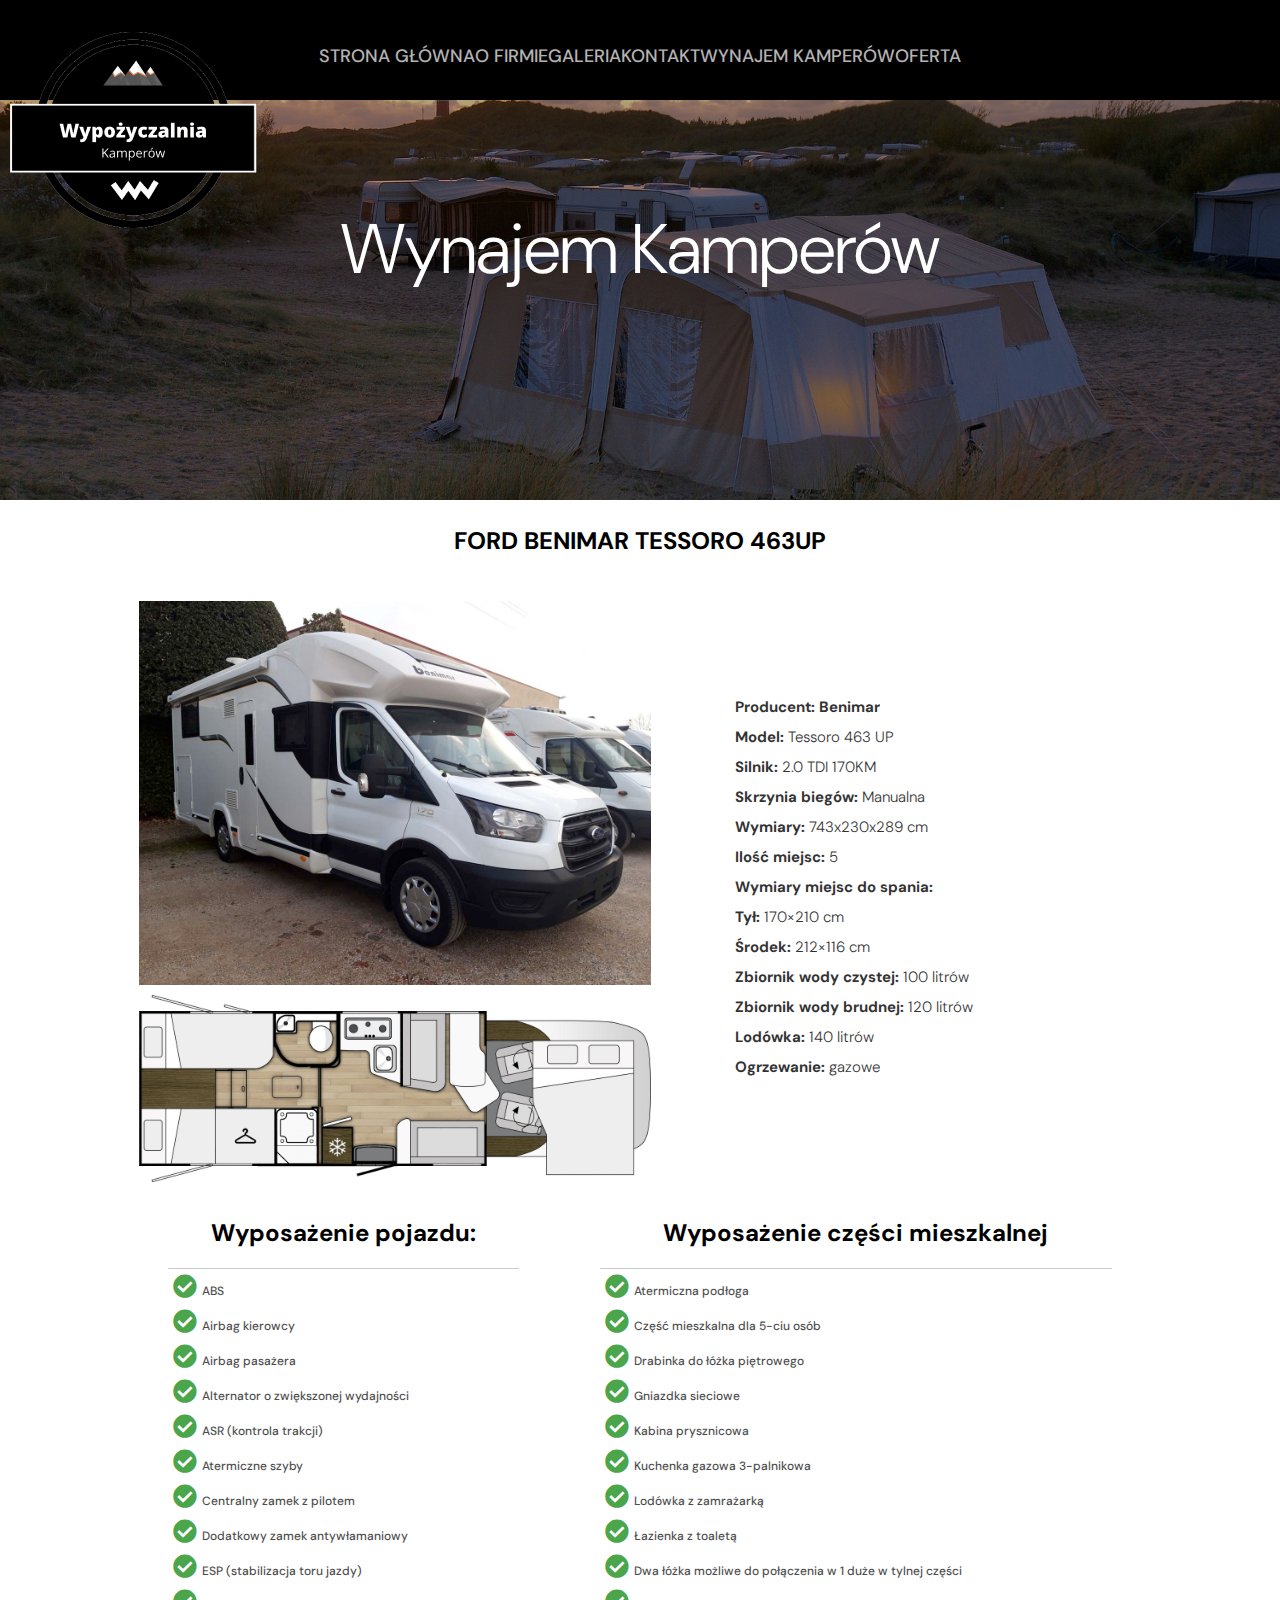
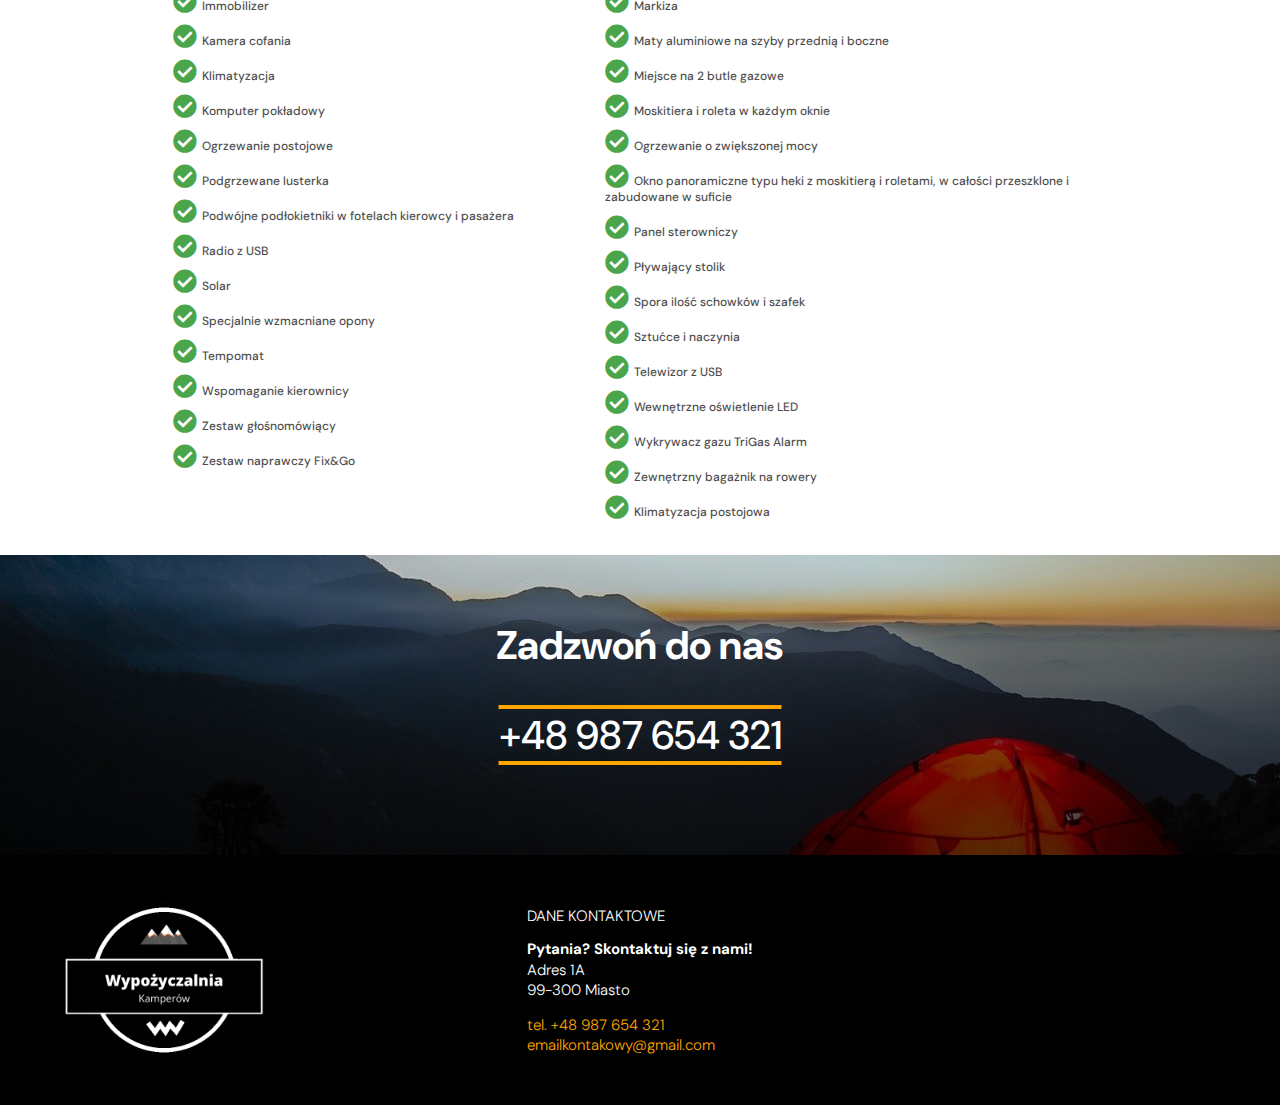
<file: rentcamper.html>
<!DOCTYPE html>
<html lang="pl">
<head>
    <meta charset="UTF-8">
    <meta http-equiv="X-UA-Compatible" content="IE=edge">
    <meta name="viewport" content="width=device-width, initial-scale=1.0">
    <title>Wynajem Kamperów</title>
    <link rel="stylesheet" href="https://cdnjs.cloudflare.com/ajax/libs/font-awesome/5.15.3/css/all.min.css">
    <link rel="stylesheet" href="./styles/style.css">
    <link rel="stylesheet" href="./styles/lightbox.min.css">
    <script src= "./app/js/lightbox-plus-jquery.min.js"></script>
      
</head>
<body>
    <div class="wrapper">
        
        <div class="logo">
            <a href="./index.html"><img src="./images/logo3.png" alt=""></a></a>
            <div class="logo__ham">
                <a href="#"><i class="fas fa-bars"></i></a>
            </div>
            <!-- menu mobile -->
            <div class="logo__menu " style = "left:-100%;">
                <li><a href="./index.html">Strona główna</a></li>
                <li><a href="./about.html">O firmie</a></li>
                <li><a href="./gallery.html">Galeria</a></li>
                <li><a href="./contact.html">Kontakt</a></li>
                <li><a href="./rentcamper.html">wynajem kamperów</a></li>
                <li><a href="./offer.html">Oferta</a></li>
            </div>
            <!-- menu tablet + desktop -->
            <div class="logo__tablet ">
                <li><a href="./index.html">Strona główna</a></li>
                <li><a href="./about.html">O firmie</a></li>
                <li><a href="./gallery.html">Galeria</a></li>
                <li><a href="./contact.html">Kontakt</a></li>
                <li><a href="./rentcamper.html">wynajem kamperów</a></li>
                <li><a href="./offer.html">Oferta</a></li>
            </div>
        </div>
        <div class="or">
            <h2>Wynajem Kamperów</h2>
          </div>
        <section class="site">
            <div class="site__rent">
                <h2>FORD BENIMAR TESSORO 463UP</h2>
                <div class="site__rent__overview">
                    <div class="site__rent__overview__acc">
                        <div class="pict">
                            <img src="./images/Kampernawakacje_pl_Wynajem_Wypozyczalnia.jpg" alt="">
                            <img src="./images/Kampernawakacje_pl_Wynajem_Wypozyczalnia_T463-up_T21-scaled.jpg" alt="">    
                        </div>
                        <div class="descr">
                            <p><strong> Producent: Benimar</strong></p>
                            <p><strong>Model:</strong> Tessoro 463 UP</p>
                            <p><strong>Silnik:</strong> 2.0 TDI 170KM</p>
                            <p><strong>Skrzynia biegów:</strong> Manualna</p>
                            <p><strong>Wymiary:</strong> 743x230x289 cm</p>
                            <p><strong>Ilość miejsc:</strong> 5</p>
                            <p><strong>Wymiary miejsc do spania:</strong></p>
                            <p><strong>Tył:</strong> 170×210 cm</p>
                            <p><strong>Środek:</strong> 212×116 cm</p>
                            <p><strong>Zbiornik wody czystej:</strong> 100 litrów</p>
                            <p><strong>Zbiornik wody brudnej: </strong>120 litrów</p>
                            <p><strong>Lodówka:</strong> 140 litrów</p>
                            <p><strong>Ogrzewanie:</strong> gazowe</p>    
                        </div>
                    </div>
                    <div class="equipment">
                        <div class="equipment__stuff">
                            <h2>Wyposażenie pojazdu:</h2>
                            <p><i class="fas fa-check-circle"></i>ABS</p>
                            <p><i class="fas fa-check-circle"></i>Airbag kierowcy</p>
                            <p><i class="fas fa-check-circle"></i>Airbag pasażera</p>
                            <p><i class="fas fa-check-circle"></i>Alternator o zwiększonej wydajności</p>
                            <p><i class="fas fa-check-circle"></i>ASR (kontrola trakcji)</p>
                            <p><i class="fas fa-check-circle"></i>Atermiczne szyby</p>
                            <p><i class="fas fa-check-circle"></i>Centralny zamek z pilotem</p>
                            <p><i class="fas fa-check-circle"></i>Dodatkowy zamek antywłamaniowy</p>
                            <p><i class="fas fa-check-circle"></i>ESP (stabilizacja toru jazdy)</p>
                            <p><i class="fas fa-check-circle"></i>Immobilizer</p>
                            <p><i class="fas fa-check-circle"></i>Kamera cofania</p>
                            <p><i class="fas fa-check-circle"></i>Klimatyzacja</p>
                            <p><i class="fas fa-check-circle"></i>Komputer pokładowy</p>
                            <p><i class="fas fa-check-circle"></i>Ogrzewanie postojowe</p>
                            <p><i class="fas fa-check-circle"></i>Podgrzewane lusterka</p>
                            <p><i class="fas fa-check-circle"></i>Podwójne podłokietniki w fotelach kierowcy i pasażera</p>
                            <p><i class="fas fa-check-circle"></i>Radio z USB</p>
                            <p><i class="fas fa-check-circle"></i>Solar</p>
                            <p><i class="fas fa-check-circle"></i>Specjalnie wzmacniane opony</p>
                            <p><i class="fas fa-check-circle"></i>Tempomat</p>
                            <p><i class="fas fa-check-circle"></i>Wspomaganie kierownicy</p>
                            <p><i class="fas fa-check-circle"></i>Zestaw głośnomówiący</p>
                            <p><i class="fas fa-check-circle"></i>Zestaw naprawczy Fix&Go</p>
                        </div>
                        <div class="equipment__stuff">
                            <h2>Wyposażenie części mieszkalnej</h2>
                            <p><i class="fas fa-check-circle"></i>Atermiczna podłoga</p>
                            <p><i class="fas fa-check-circle"></i>Część mieszkalna dla 5-ciu osób</p>
                            <p><i class="fas fa-check-circle"></i>Drabinka do łóżka piętrowego</p>
                            <p><i class="fas fa-check-circle"></i>Gniazdka sieciowe</p>
                            <p><i class="fas fa-check-circle"></i>Kabina prysznicowa</p>
                            <p><i class="fas fa-check-circle"></i>Kuchenka gazowa 3-palnikowa</p>
                            <p><i class="fas fa-check-circle"></i>Lodówka z zamrażarką</p>
                            <p><i class="fas fa-check-circle"></i>Łazienka z toaletą</p>
                            <p><i class="fas fa-check-circle"></i>Dwa łóżka możliwe do połączenia w 1 duże w tylnej części</p>
                            <p><i class="fas fa-check-circle"></i>Markiza</p>
                            <p><i class="fas fa-check-circle"></i>Maty aluminiowe na szyby przednią i boczne</p>
                            <p><i class="fas fa-check-circle"></i>Miejsce na 2 butle gazowe</p>
                            <p><i class="fas fa-check-circle"></i>Moskitiera i roleta w każdym oknie</p>
                            <p><i class="fas fa-check-circle"></i>Ogrzewanie o zwiększonej mocy</p>
                            <p><i class="fas fa-check-circle"></i>Okno panoramiczne typu heki z moskitierą i roletami, w całości przeszklone i zabudowane w suficie</p>
                            <p><i class="fas fa-check-circle"></i>Panel sterowniczy</p>
                            <p><i class="fas fa-check-circle"></i>Pływający stolik</p>
                            <p><i class="fas fa-check-circle"></i>Spora ilość schowków i szafek</p>
                            <p><i class="fas fa-check-circle"></i>Sztućce i naczynia</p>
                            <p><i class="fas fa-check-circle"></i>Telewizor z USB</p>
                            <p><i class="fas fa-check-circle"></i>Wewnętrzne oświetlenie LED</p>
                            <p><i class="fas fa-check-circle"></i>Wykrywacz gazu TriGas Alarm</p>
                            <p><i class="fas fa-check-circle"></i>Zewnętrzny bagażnik na rowery</p>
                            <p><i class="fas fa-check-circle"></i>Klimatyzacja postojowa</p>
                        </div>
                    
                    </div>
                </div>
            </div>
        </section>
        </div>
        <div class="contact">
            <h3>Zadzwoń do nas</h3>
            <p>+48 987 654 321</p>
        </div>
        <div class="footer">
            <div class="footer__logo">
                <img src="./images/logo3.2.png" alt="">
            </div>
            <div class="footer__text">
                <h3>Dane kontaktowe</h3>
                <a href="./contact.html">Pytania? Skontaktuj się z nami!</a>
                <p>Adres 1A</p>
                <p>99-300 Miasto</p>
                <p>tel. +48 987 654 321</p>
                <p>emailkontakowy@gmail.com</p>
            </div>
        </div>
    </div>
    <script src= "./app/js/script.js"></script>
</body>
</html>
</file>
<file: styles/style.css>
@import url("https://fonts.googleapis.com/css2?family=DM+Sans:wght@400;500;700&display=swap");
html {
  -webkit-box-sizing: border-box;
          box-sizing: border-box;
  font-size: 62.5%;
}

*,
*::before,
*::after {
  -webkit-box-sizing: inherit;
          box-sizing: inherit;
}

html,
body {
  height: 100%;
}

body {
  margin: 0 auto;
  font-family: "DM Sans", sans-serif;
  font-size: 1.8rem;
  font-weight: 500;
}

.button {
  background: none;
  border: none;
  cursor: pointer;
  padding: 0;
  outline: none;
}

a {
  text-decoration: none;
}

ul {
  padding: 0;
  margin: 0;
  list-style: none;
}

h1,
h2,
h3,
h4,
p {
  margin: 0;
}

body .logo {
  min-height: 18rem;
  min-width: 100%;
  background-color: #000;
  position: relative;
}

@media (min-width: 768px) {
  body .logo {
    position: fixed;
    z-index: 2;
  }
}

@media (min-width: 1024px) {
  body .logo {
    min-height: 10rem;
  }
}

body .logo a img {
  width: 25rem;
  position: absolute;
  top: -20%;
  left: 50%;
  -webkit-transform: translate(-50%, 0%);
          transform: translate(-50%, 0%);
}

@media (min-width: 768px) {
  body .logo a img {
    left: 10%;
    top: 25%;
    -webkit-transform: translate(-30%);
            transform: translate(-30%);
    z-index: 2;
  }
}

@media (min-width: 768px) and (min-width: 1024px) {
  body .logo a img {
    left: 6.5%;
    top: 5%;
  }
}

body .logo__ham a {
  display: inline-block;
}

body .logo__ham a .fa-bars {
  position: absolute;
  top: 10%;
  right: 8%;
  font-size: 2.4rem;
  color: #fff;
}

@media (min-width: 768px) {
  body .logo__ham a .fa-bars {
    display: none;
  }
}

body .logo__tablet {
  display: none;
}

@media (min-width: 768px) {
  body .logo__tablet {
    width: 80%;
    margin-left: 15rem;
    display: -webkit-box;
    display: -ms-flexbox;
    display: flex;
    -webkit-box-pack: space-evenly;
        -ms-flex-pack: space-evenly;
            justify-content: space-evenly;
    -webkit-box-align: center;
        -ms-flex-align: center;
            align-items: center;
    -ms-flex-wrap: wrap;
        flex-wrap: wrap;
  }
}

@media (min-width: 768px) and (min-width: 1024px) {
  body .logo__tablet {
    max-width: 144rem;
    -webkit-box-pack: center;
        -ms-flex-pack: center;
            justify-content: center;
    -ms-flex-line-pack: center;
        align-content: center;
    -webkit-box-align: center;
        -ms-flex-align: center;
            align-items: center;
    margin: auto;
  }
}

@media (min-width: 768px) {
  body .logo__tablet li a {
    min-height: 2rem;
    min-width: 2rem;
    display: inline-block;
    margin-top: 5rem;
    color: #fff;
    text-transform: uppercase;
    opacity: 70%;
    border-bottom: 0.4rem solid transparent;
    -webkit-transition: 0.3s linear;
    transition: 0.3s linear;
  }
  body .logo__tablet li a:hover {
    opacity: 100%;
    border-bottom-color: orange;
  }
}

@media (min-width: 768px) and (min-width: 1024px) {
  body .logo__tablet li a {
    margin-top: 2rem;
  }
}

body .logo__menu {
  position: absolute;
  top: 120%;
  background-color: #000;
  width: 100%;
  left: -100%;
  -webkit-transform: translate(-50%, -50%);
          transform: translate(-50%, -50%);
  display: -webkit-box;
  display: -ms-flexbox;
  display: flex;
  -webkit-box-align: center;
      -ms-flex-align: center;
          align-items: center;
  -webkit-box-pack: center;
      -ms-flex-pack: center;
          justify-content: center;
  -webkit-box-orient: vertical;
  -webkit-box-direction: normal;
      -ms-flex-direction: column;
          flex-direction: column;
  display: block;
  z-index: 3;
  -webkit-transition: 0.5s linear;
  transition: 0.5s linear;
}

@media (min-width: 768px) {
  body .logo__menu {
    display: none;
  }
}

body .logo__menu li a {
  display: inline-block;
  color: #fff;
  text-transform: uppercase;
  font-size: 1.5rem;
  font-weight: 400;
  letter-spacing: 0.25rem;
  line-height: 2.5rem;
}

body .logo__menu li:nth-of-type(6) {
  padding-bottom: 1rem;
}

.banner .pic {
  height: 30rem;
  background-image: url(../images/mobile-home-2260094_640.jpg);
  background-size: cover;
  background-repeat: no-repeat;
  background-position: left;
  position: relative;
  z-index: 0;
}

@media (min-width: 768px) {
  .banner .pic {
    min-height: 60rem;
  }
}

@media (min-width: 1024px) {
  .banner .pic {
    min-height: 65rem;
    background-image: url(../images/kaperbig.jpg);
  }
}

.banner .pic::after {
  content: "";
  display: block;
  width: 100%;
  height: 100%;
  background: -webkit-gradient(linear, left top, left bottom, color-stop(0.27%, rgba(0, 0, 0, 0.0001)), to(rgba(0, 0, 0, 0.661222)));
  background: linear-gradient(180deg, rgba(0, 0, 0, 0.0001) 0.27%, rgba(0, 0, 0, 0.661222) 100%);
}

.banner .pic__text {
  position: absolute;
  top: 50%;
  left: 50%;
  -webkit-transform: translate(-50%, -50%);
          transform: translate(-50%, -50%);
}

.banner .pic__text p {
  display: inline-block;
  color: #fff;
  font-weight: 400;
  font-size: 1rem;
  line-height: 1.6rem;
  text-align: center;
  padding: 0.5rem 0;
  text-transform: uppercase;
  border-top: 0.3rem solid orange;
  border-bottom: 0.3rem solid orange;
}

@media (min-width: 768px) {
  .banner .pic__text p {
    font-size: 1.5rem;
    line-height: 2rem;
  }
}

@media (min-width: 1024px) {
  .banner .pic__text p {
    font-size: 2rem;
    padding: 3.5rem;
    line-height: 4rem;
  }
}

.about {
  height: 50rem;
  background-image: url(../images/las.jpg);
  background-position: top;
  background-repeat: no-repeat;
  background-size: cover;
  position: relative;
}

.about h2 {
  color: #fff;
  font-size: 7rem;
  font-weight: 300;
  position: absolute;
  top: 0%;
  left: 0%;
  right: 0%;
  text-align: center;
  line-height: 50rem;
  background-color: rgba(0, 0, 0, 0.3);
}

.description {
  background-color: #fff;
}

.description__content {
  max-width: 70rem;
  margin: auto;
  padding: 7rem 0 4rem 0;
}

@media (min-width: 320px) {
  .description__content {
    padding: 7rem 2rem 4rem 2rem;
  }
}

.description__content h2 {
  font-size: 4rem;
  padding-bottom: 4rem;
  text-align: center;
}

.description__content p {
  font-size: 1.5rem;
  opacity: 0.7;
}

.description__content p:nth-of-type(1) {
  padding-bottom: 3rem;
}

.pictures {
  height: 50rem;
  background-image: url(../images/galleria.jpg);
  background-position: center;
  background-repeat: no-repeat;
  background-size: cover;
  position: relative;
}

.pictures h2 {
  color: #fff;
  font-size: 7rem;
  font-weight: 300;
  position: absolute;
  top: 0%;
  left: 0%;
  right: 0%;
  text-align: center;
  line-height: 50rem;
  background-color: rgba(0, 0, 0, 0.3);
}

@media (min-width: 768px) {
  .gall {
    display: -webkit-box;
    display: -ms-flexbox;
    display: flex;
    -webkit-box-orient: horizontal;
    -webkit-box-direction: normal;
        -ms-flex-direction: row;
            flex-direction: row;
    -ms-flex-pack: distribute;
        justify-content: space-around;
    -ms-flex-line-pack: distribute;
        align-content: space-around;
    -ms-flex-wrap: wrap;
        flex-wrap: wrap;
  }
}

.gall a {
  display: -webkit-box;
  display: -ms-flexbox;
  display: flex;
  -webkit-box-orient: vertical;
  -webkit-box-direction: normal;
      -ms-flex-direction: column;
          flex-direction: column;
  -webkit-box-pack: center;
      -ms-flex-pack: center;
          justify-content: center;
  -webkit-box-align: center;
      -ms-flex-align: center;
          align-items: center;
  padding: 3rem 0;
}

.gall a img {
  width: 30rem;
  -webkit-transition: 1s;
  transition: 1s;
}

@media (min-width: 1024px) {
  .gall a img {
    width: 35rem;
  }
}

.gall a img:hover {
  -webkit-filter: grayscale(30%);
          filter: grayscale(30%);
  -webkit-transform: scale(1.1);
          transform: scale(1.1);
}

.title h2 {
  text-align: center;
  font-size: 2.4rem;
  padding-top: 5rem;
  border-bottom: 0.5rem ridge black;
}

@media (min-width: 768px) {
  .title h2 {
    padding-bottom: 2rem;
    font-size: 4rem;
  }
}

@media (min-width: 768px) and (min-width: 1024px) {
  .title h2 {
    padding-top: 5rem;
  }
}

.features {
  padding: 8rem 3.2rem;
  display: -webkit-box;
  display: -ms-flexbox;
  display: flex;
  -webkit-box-orient: vertical;
  -webkit-box-direction: normal;
      -ms-flex-direction: column;
          flex-direction: column;
}

@media (min-width: 1024px) {
  .features {
    max-width: 144rem;
    margin: auto;
  }
}

.features .feature {
  display: -webkit-box;
  display: -ms-flexbox;
  display: flex;
  -webkit-box-orient: vertical;
  -webkit-box-direction: normal;
      -ms-flex-direction: column;
          flex-direction: column;
  -webkit-box-pack: center;
      -ms-flex-pack: center;
          justify-content: center;
  -webkit-box-align: center;
      -ms-flex-align: center;
          align-items: center;
  -webkit-transition: 0.3s linear;
  transition: 0.3s linear;
}

@media (min-width: 768px) {
  .features .feature {
    -ms-flex-preferred-size: 32%;
        flex-basis: 32%;
  }
}

@media (min-width: 1024px) {
  .features .feature:hover {
    -webkit-transform: scale(1.1);
            transform: scale(1.1);
  }
}

.features .feature img {
  width: 8.7rem;
  height: 8.7rem;
}

@media (min-width: 1024px) {
  .features .feature img {
    width: 14rem;
    height: 14rem;
  }
}

.features .feature__text {
  text-align: center;
}

.features .feature__text a {
  display: inline-block;
  color: #000;
  margin-top: 1rem;
  margin-bottom: 2.5rem;
  border-bottom: 0.4rem solid transparent;
  -webkit-transition: 0.3s linear;
  transition: 0.3s linear;
}

@media (min-width: 1024px) {
  .features .feature__text a {
    font-size: 3rem;
  }
}

@media (min-width: 1024px) {
  .features .feature__text a:hover {
    border-bottom: 0.4rem solid orange;
    -webkit-transform: scale(1.1);
            transform: scale(1.1);
  }
}

@media (min-width: 768px) {
  .features {
    -webkit-box-orient: horizontal;
    -webkit-box-direction: normal;
        -ms-flex-direction: row;
            flex-direction: row;
    -ms-flex-pack: distribute;
        justify-content: space-around;
    -ms-flex-line-pack: distribute;
        align-content: space-around;
    -ms-flex-wrap: wrap;
        flex-wrap: wrap;
  }
}

@media (min-width: 1024px) {
  .features {
    padding: 12rem 3.2rem;
  }
}

.gallery {
  background-color: #000;
  background-image: url(../images/view.jpg);
  background-position: center;
  background-repeat: no-repeat;
  background-size: cover;
}

.gallery .title h3 {
  color: #fff;
  text-align: center;
  padding: 2.5rem;
}

@media (min-width: 1024px) {
  .gallery .title h3 {
    font-size: 3rem;
    padding: 1rem;
  }
}

@media (min-width: 1024px) {
  .gallery__photos {
    display: -webkit-box;
    display: -ms-flexbox;
    display: flex;
    -webkit-box-orient: horizontal;
    -webkit-box-direction: normal;
        -ms-flex-direction: row;
            flex-direction: row;
    -ms-flex-pack: distribute;
        justify-content: space-around;
    -ms-flex-line-pack: distribute;
        align-content: space-around;
  }
}

.gallery__photos a {
  display: -webkit-box;
  display: -ms-flexbox;
  display: flex;
  -webkit-box-orient: vertical;
  -webkit-box-direction: normal;
      -ms-flex-direction: column;
          flex-direction: column;
  -webkit-box-pack: center;
      -ms-flex-pack: center;
          justify-content: center;
  -webkit-box-align: center;
      -ms-flex-align: center;
          align-items: center;
  padding-bottom: 3rem;
}

.gallery__photos a img {
  width: 30rem;
  -webkit-transition: 1s;
  transition: 1s;
}

@media (min-width: 1024px) {
  .gallery__photos a img {
    width: 35rem;
  }
}

.gallery__photos a img:hover {
  -webkit-filter: grayscale(30%);
          filter: grayscale(30%);
  -webkit-transform: scale(1.1);
          transform: scale(1.1);
}

.gallery__pic {
  background-image: url(../images/namiot.jpg);
  background-size: cover;
  background-repeat: no-repeat;
  background-position: center;
  z-index: 1;
  min-height: 100rem;
  width: 100%;
  position: relative;
}

@media (min-width: 1024px) {
  .gallery__pic {
    background-position: 50% 70%;
    min-height: 70rem;
  }
}

.gallery__pic .description {
  background-color: #fff;
  height: 77rem;
  width: 25rem;
  position: absolute;
  top: 50%;
  left: 50%;
  -webkit-transform: translate(-50%, -50%);
          transform: translate(-50%, -50%);
  padding: 3rem;
}

@media (min-width: 768px) {
  .gallery__pic .description {
    width: 48.5rem;
  }
}

@media (min-width: 1024px) {
  .gallery__pic .description {
    width: 60rem;
    height: 35rem;
    left: 70%;
    top: 65%;
  }
}

.gallery__pic .description h2 {
  padding-bottom: 1.5rem;
}

@media (min-width: 1024px) {
  .gallery__pic .description h2 {
    font-size: 3rem;
  }
}

.gallery__pic .description p {
  font-size: 1.5rem;
  opacity: 75%;
}

@media (min-width: 768px) {
  .gallery__pic .description p {
    font-size: 2.4rem;
  }
}

@media (min-width: 1024px) {
  .gallery__pic .description p {
    font-size: 1.5rem;
  }
}

.footer {
  background-color: #000;
  color: #fff;
  position: relative;
  min-height: 50rem;
}

@media (min-width: 768px) {
  .footer {
    min-height: 25rem;
  }
}

.footer__logo img {
  width: 20rem;
  position: absolute;
  top: 10%;
  left: 50%;
  -webkit-transform: translate(-50%, 0%);
          transform: translate(-50%, 0%);
}

@media (min-width: 768px) {
  .footer__logo img {
    left: 5%;
    top: 50%;
    -webkit-transform: translate(0, -50%);
            transform: translate(0, -50%);
  }
}

.footer__text {
  position: absolute;
  top: 60%;
  left: 45%;
  -webkit-transform: translate(-50%, -50%);
          transform: translate(-50%, -50%);
}

@media (min-width: 768px) {
  .footer__text {
    top: 50%;
    left: 50%;
  }
}

.footer__text h3 {
  font-weight: 300;
  text-transform: uppercase;
  font-size: 1.2rem;
  padding-bottom: 1rem;
}

@media (min-width: 768px) {
  .footer__text h3 {
    font-size: 1.5rem;
  }
}

.footer__text a {
  color: #fff;
  font-size: 1.1rem;
  font-weight: 700;
}

@media (min-width: 768px) {
  .footer__text a {
    font-size: 1.5rem;
  }
}

.footer__text p {
  font-size: 1.2rem;
  font-weight: 300;
}

@media (min-width: 768px) {
  .footer__text p {
    font-size: 1.5rem;
  }
}

.footer__text p:nth-of-type(3) {
  padding-top: 1.5rem;
}

.footer__text p:nth-of-type(n+3) {
  color: orange;
}

.contact {
  height: 30rem;
  background-image: url(../images/contact.jpg);
  background-position: center;
  background-repeat: no-repeat;
  background-size: cover;
  color: #fff;
  position: relative;
}

.contact::after {
  content: "";
  display: block;
  width: 100%;
  height: 100%;
  background: -webkit-gradient(linear, left top, left bottom, color-stop(0.27%, rgba(0, 0, 0, 0.2)), to(rgba(0, 0, 0, 0.661222)));
  background: linear-gradient(180deg, rgba(0, 0, 0, 0.2) 0.27%, rgba(0, 0, 0, 0.661222) 100%);
}

.contact h3, .contact p {
  position: absolute;
  left: 50%;
  -webkit-transform: translate(-50%, -50%);
          transform: translate(-50%, -50%);
}

.contact h3 {
  top: 30%;
  text-align: center;
  font-size: 1.8rem;
}

@media (min-width: 768px) {
  .contact h3 {
    font-size: 4rem;
  }
}

.contact p {
  top: 60%;
  border-top: orange solid 0.4rem;
  border-bottom: orange solid 0.4rem;
}

@media (min-width: 768px) {
  .contact p {
    font-size: 4rem;
  }
}

.contactA {
  height: 30rem;
  background-image: url(../images/las.jpg);
  background-position: center;
  background-repeat: no-repeat;
  background-size: cover;
  color: #fff;
  position: relative;
}

.contactA::after {
  content: "";
  display: block;
  width: 100%;
  height: 100%;
  background: -webkit-gradient(linear, left top, left bottom, color-stop(0.27%, rgba(0, 0, 0, 0.2)), to(rgba(0, 0, 0, 0.661222)));
  background: linear-gradient(180deg, rgba(0, 0, 0, 0.2) 0.27%, rgba(0, 0, 0, 0.661222) 100%);
}

.contactA h3, .contactA p {
  position: absolute;
  left: 50%;
  -webkit-transform: translate(-50%, -50%);
          transform: translate(-50%, -50%);
}

.contactA h3 {
  top: 30%;
  font-size: 1.8rem;
}

@media (min-width: 768px) {
  .contactA h3 {
    font-size: 4rem;
  }
}

.contactA p {
  top: 60%;
  border-top: orange solid 0.4rem;
  border-bottom: orange solid 0.4rem;
}

@media (min-width: 768px) {
  .contactA p {
    font-size: 4rem;
  }
}

.of {
  height: 30rem;
  background-image: url(../images/offercika.jpg);
  background-position: center;
  background-repeat: no-repeat;
  background-size: cover;
  position: relative;
}

@media (min-width: 768px) {
  .of {
    height: 40rem;
  }
}

@media (min-width: 1024px) {
  .of {
    height: 50rem;
  }
}

.of h2 {
  color: #fff;
  font-size: 3rem;
  font-weight: 300;
  position: absolute;
  top: 0%;
  left: 0%;
  right: 0%;
  text-align: center;
  line-height: 30rem;
  background-color: rgba(0, 0, 0, 0.3);
}

@media (min-width: 768px) {
  .of h2 {
    line-height: 40rem;
  }
}

@media (min-width: 1024px) {
  .of h2 {
    font-size: 7rem;
    line-height: 50rem;
  }
}

.hero {
  width: 80%;
  min-height: 70rem;
  position: relative;
  overflow: hidden;
  margin: auto;
}

@media (min-width: 768px) {
  .hero {
    min-height: 70rem;
    width: 70%;
  }
}

@media (min-width: 1024px) {
  .hero {
    min-height: 60rem;
    max-width: 124rem;
    width: 65%;
  }
}

.hero .fixx h2 {
  text-transform: uppercase;
  font-size: 2.4rem;
  text-align: center;
  padding: 2rem;
  padding-top: 6rem;
}

@media (min-width: 1024px) {
  .hero .fixx h2 {
    font-size: 4rem;
  }
}

.hero .fixx .btn-box {
  display: -webkit-box;
  display: -ms-flexbox;
  display: flex;
  -webkit-box-orient: horizontal;
  -webkit-box-direction: normal;
      -ms-flex-direction: row;
          flex-direction: row;
  -ms-flex-pack: distribute;
      justify-content: space-around;
  -ms-flex-line-pack: distribute;
      align-content: space-around;
  -ms-flex-wrap: wrap;
      flex-wrap: wrap;
  border: 0.1rem solid #aaa;
  background-color: #eee;
}

@media (min-width: 1220px) {
  .hero .fixx .btn-box {
    -ms-flex-wrap: nowrap;
        flex-wrap: nowrap;
  }
}

.hero .fixx .btn-box button {
  -webkit-box-sizing: border-box;
          box-sizing: border-box;
  background-color: #eee;
  border: none;
  outline: none;
  cursor: pointer;
  width: 25rem;
  padding: 1.4rem 1.6rem;
  margin-right: 5rem;
  margin: 0 2.5rem 0 2.5rem;
  font-size: 1.5rem;
  font-weight: 400;
  border: 0.1rem solid #aaa;
}

@media (min-width: 1024px) {
  .hero .fixx .btn-box button {
    font-size: 2rem;
  }
}

.hero .fixx .cont {
  position: absolute;
  -webkit-transform: translateX(300%);
          transform: translateX(300%);
  border: 0.1rem solid #aaa;
  width: 100%;
  min-height: 30rem;
}

.hero .fixx .cont i {
  color: green;
  padding-right: 1rem;
  font-size: 2rem;
}

.hero .fixx .cont p {
  padding: 0.5rem 0.3rem 0.3rem 2rem;
  font-size: 1.2rem;
  opacity: 80%;
}

@media (min-width: 768px) {
  .hero .fixx .cont p {
    font-size: 1.8rem;
  }
}

@media (min-width: 1024px) {
  .hero .fixx .cont p {
    font-size: 1.5rem;
  }
}

#cont1 {
  -webkit-transform: translateX(0px);
          transform: translateX(0px);
}

#btn1 {
  color: orange;
}

.all {
  width: 100%;
}

.all__txt__price {
  width: 80%;
  margin: auto;
}

@media (min-width: 768px) {
  .all__txt__price {
    min-height: 70rem;
    width: 70%;
  }
}

@media (min-width: 1024px) {
  .all__txt__price {
    min-height: 60rem;
    max-width: 124rem;
    width: 65%;
  }
}

.all__txt__price h3 {
  font-size: 1.5rem;
  font-weight: 700;
}

.all__txt__price p {
  padding: 1.5rem 0.1rem;
  font-weight: 300;
  opacity: 80%;
  font-size: 1.5rem;
}

.all__txt__price p:nth-of-type(3) {
  font-style: italic;
}

.all__txt__price__grid {
  border: 0.1rem solid #aaa;
  display: -ms-grid;
  display: grid;
  -ms-grid-columns: 2.5fr 1fr;
      grid-template-columns: 2.5fr 1fr;
  -ms-grid-rows: 1fr 1fr 1fr 1fr;
      grid-template-rows: 1fr 1fr 1fr 1fr;
  gap: 0px 0px;
      grid-template-areas: "seasonTitle priceTitle" "season1 price1" "season2 price2" "season3 price3";
}

.all__txt__price .center {
  display: -webkit-box;
  display: -ms-flexbox;
  display: flex;
  -webkit-box-align: center;
      -ms-flex-align: center;
          align-items: center;
  padding-left: 1rem;
  font-size: 1.5rem;
}

.all__txt__price .priceT {
  -ms-grid-row: 1;
  -ms-grid-column: 2;
  grid-area: priceTitle;
  background-color: #dcdcdc;
}

.all__txt__price .priceT p {
  font-weight: 700;
}

.all__txt__price .seasonT {
  -ms-grid-row: 1;
  -ms-grid-column: 1;
  grid-area: seasonTitle;
  background-color: #dcdcdc;
}

.all__txt__price .seasonT p {
  font-weight: 700;
}

.all__txt__price .season1 {
  -ms-grid-row: 2;
  -ms-grid-column: 1;
  grid-area: season1;
}

.all__txt__price .price1 {
  -ms-grid-row: 2;
  -ms-grid-column: 2;
  grid-area: price1;
}

.all__txt__price .season2 {
  -ms-grid-row: 3;
  -ms-grid-column: 1;
  grid-area: season2;
  background-color: #efefef;
}

.all__txt__price .price2 {
  -ms-grid-row: 3;
  -ms-grid-column: 2;
  grid-area: price2;
  background-color: #efefef;
}

.all__txt__price .season3 {
  -ms-grid-row: 4;
  -ms-grid-column: 1;
  grid-area: season3;
}

.all__txt__price .price3 {
  -ms-grid-row: 4;
  -ms-grid-column: 2;
  grid-area: price3;
}

.all__txt__price__grid1 {
  border: 0.1rem solid #aaa;
  display: -ms-grid;
  display: grid;
  -ms-grid-columns: 2.5fr 1fr;
      grid-template-columns: 2.5fr 1fr;
  -ms-grid-rows: 1fr 1fr 1fr 1fr 1fr 1fr 1fr 1fr 1fr;
      grid-template-rows: 1fr 1fr 1fr 1fr 1fr 1fr 1fr 1fr 1fr;
  gap: 0px 0px;
      grid-template-areas: "serviceT pricT" "service1 pric1" "service2 pric2" "service3 pric3" "service4 pric4" "service5 pric5" "service6 pric6" "service7 pric7" "service8 pric8";
}

.all__txt__price .serviceT {
  -ms-grid-row: 1;
  -ms-grid-column: 1;
  grid-area: serviceT;
  background-color: #dcdcdc;
}

.all__txt__price .serviceT p {
  font-weight: 700;
}

.all__txt__price .service1 {
  -ms-grid-row: 2;
  -ms-grid-column: 1;
  grid-area: service1;
}

.all__txt__price .service2 {
  -ms-grid-row: 3;
  -ms-grid-column: 1;
  grid-area: service2;
}

.all__txt__price .service3 {
  -ms-grid-row: 4;
  -ms-grid-column: 1;
  grid-area: service3;
}

.all__txt__price .service4 {
  -ms-grid-row: 5;
  -ms-grid-column: 1;
  grid-area: service4;
}

.all__txt__price .service5 {
  -ms-grid-row: 6;
  -ms-grid-column: 1;
  grid-area: service5;
}

.all__txt__price .service6 {
  -ms-grid-row: 7;
  -ms-grid-column: 1;
  grid-area: service6;
}

.all__txt__price .service7 {
  -ms-grid-row: 8;
  -ms-grid-column: 1;
  grid-area: service7;
}

.all__txt__price .service8 {
  -ms-grid-row: 9;
  -ms-grid-column: 1;
  grid-area: service8;
}

.all__txt__price .pricT {
  -ms-grid-row: 1;
  -ms-grid-column: 2;
  grid-area: pricT;
  background-color: #dcdcdc;
}

.all__txt__price .pricT p {
  font-weight: 700;
}

.all__txt__price .pric1 {
  -ms-grid-row: 2;
  -ms-grid-column: 2;
  grid-area: pric1;
}

.all__txt__price .pric2 {
  -ms-grid-row: 3;
  -ms-grid-column: 2;
  grid-area: pric2;
}

.all__txt__price .pric3 {
  -ms-grid-row: 4;
  -ms-grid-column: 2;
  grid-area: pric3;
}

.all__txt__price .pric4 {
  -ms-grid-row: 5;
  -ms-grid-column: 2;
  grid-area: pric4;
}

.all__txt__price .pric5 {
  -ms-grid-row: 6;
  -ms-grid-column: 2;
  grid-area: pric5;
}

.all__txt__price .pric6 {
  -ms-grid-row: 7;
  -ms-grid-column: 2;
  grid-area: pric6;
}

.all__txt__price .pric7 {
  -ms-grid-row: 8;
  -ms-grid-column: 2;
  grid-area: pric7;
}

.all__txt__price .pric8 {
  -ms-grid-row: 9;
  -ms-grid-column: 2;
  grid-area: pric8;
}

.all__txt__price .service2, .all__txt__price .service4, .all__txt__price .service6, .all__txt__price .service8, .all__txt__price .pric2, .all__txt__price .pric4, .all__txt__price .pric6, .all__txt__price .pric8 {
  background-color: #efefef;
}

.all__txt__price h3:nth-of-type(n+1) {
  padding-top: 2rem;
}

.all__txt__price__grid2 {
  border: 0.1rem solid #aaa;
  margin-bottom: 3rem;
  display: -ms-grid;
  display: grid;
  -ms-grid-columns: 2.5fr 1fr;
      grid-template-columns: 2.5fr 1fr;
  -ms-grid-rows: 1fr 1fr 1fr 1fr 1fr 1fr;
      grid-template-rows: 1fr 1fr 1fr 1fr 1fr 1fr;
  gap: 0px 0px;
      grid-template-areas: "eqT prT" "eq1 pr1" "eq2 pr2" "eq3 pr3" "eq4 pr4" "eq5 pr5";
}

.all__txt__price .eqT {
  -ms-grid-row: 1;
  -ms-grid-column: 1;
  grid-area: eqT;
  background-color: #dcdcdc;
}

.all__txt__price .eqT p {
  font-weight: 700;
}

.all__txt__price .eq1 {
  -ms-grid-row: 2;
  -ms-grid-column: 1;
  grid-area: eq1;
}

.all__txt__price .eq2 {
  -ms-grid-row: 3;
  -ms-grid-column: 1;
  grid-area: eq2;
}

.all__txt__price .eq3 {
  -ms-grid-row: 4;
  -ms-grid-column: 1;
  grid-area: eq3;
}

.all__txt__price .eq4 {
  -ms-grid-row: 5;
  -ms-grid-column: 1;
  grid-area: eq4;
}

.all__txt__price .eq5 {
  -ms-grid-row: 6;
  -ms-grid-column: 1;
  grid-area: eq5;
}

.all__txt__price .prT {
  -ms-grid-row: 1;
  -ms-grid-column: 2;
  grid-area: prT;
  background-color: #dcdcdc;
}

.all__txt__price .prT p {
  font-weight: 700;
}

.all__txt__price .pr1 {
  -ms-grid-row: 2;
  -ms-grid-column: 2;
  grid-area: pr1;
}

.all__txt__price .pr2 {
  -ms-grid-row: 3;
  -ms-grid-column: 2;
  grid-area: pr2;
}

.all__txt__price .pr3 {
  -ms-grid-row: 4;
  -ms-grid-column: 2;
  grid-area: pr3;
}

.all__txt__price .pr4 {
  -ms-grid-row: 5;
  -ms-grid-column: 2;
  grid-area: pr4;
}

.all__txt__price .pr5 {
  -ms-grid-row: 6;
  -ms-grid-column: 2;
  grid-area: pr5;
}

.all__txt__price .eq2, .all__txt__price .eq4, .all__txt__price .pr2, .all__txt__price .pr4 {
  background-color: #efefef;
}

.or {
  height: 30rem;
  background-image: url(../images/rent.jpg);
  background-position: center;
  background-repeat: no-repeat;
  background-size: cover;
  position: relative;
}

@media (min-width: 768px) {
  .or {
    height: 40rem;
  }
}

@media (min-width: 1024px) {
  .or {
    height: 50rem;
  }
}

.or h2 {
  color: #fff;
  font-size: 3rem;
  font-weight: 300;
  position: absolute;
  top: 0%;
  left: 0%;
  right: 0%;
  text-align: center;
  line-height: 30rem;
  background-color: rgba(0, 0, 0, 0.3);
}

@media (min-width: 768px) {
  .or h2 {
    line-height: 40rem;
  }
}

@media (min-width: 1024px) {
  .or h2 {
    font-size: 7rem;
    line-height: 50rem;
  }
}

.site {
  width: 100%;
}

.site__rent h2 {
  padding: 2.5rem;
  text-align: center;
  font-size: 2.4rem;
}

.site__rent__overview__acc .pict {
  display: -webkit-box;
  display: -ms-flexbox;
  display: flex;
  -webkit-box-orient: vertical;
  -webkit-box-direction: normal;
      -ms-flex-direction: column;
          flex-direction: column;
  -ms-flex-pack: distribute;
      justify-content: space-around;
  -webkit-box-align: center;
      -ms-flex-align: center;
          align-items: center;
}

.site__rent__overview__acc .pict img {
  margin-bottom: 1rem;
  width: 80%;
}

@media (min-width: 768px) {
  .site__rent__overview__acc .pict img {
    margin-left: 15rem;
  }
}

.site__rent__overview__acc .pict img:nth-of-type(1) {
  margin-top: 2rem;
}

@media (min-width: 768px) {
  .site__rent__overview__acc .pict {
    width: 50%;
  }
}

.site__rent__overview__acc .descr {
  width: 80%;
  margin: 2rem auto;
}

@media (min-width: 768px) {
  .site__rent__overview__acc .descr {
    width: 50%;
    padding-left: 3rem;
  }
}

@media (min-width: 768px) and (min-width: 768px) {
  .site__rent__overview__acc .descr {
    padding-left: 9rem;
  }
}

.site__rent__overview__acc .descr p {
  padding: 0.5rem;
  font-size: 1.2rem;
  font-weight: 300;
  opacity: 80%;
}

@media (min-width: 768px) {
  .site__rent__overview__acc .descr p {
    font-size: 1.5rem;
  }
}

.site__rent__overview__acc .descr p strong {
  font-weight: 700;
}

@media (min-width: 768px) {
  .site__rent__overview__acc {
    display: -webkit-box;
    display: -ms-flexbox;
    display: flex;
    -webkit-box-orient: horizontal;
    -webkit-box-direction: normal;
        -ms-flex-direction: row;
            flex-direction: row;
    -webkit-box-pack: center;
        -ms-flex-pack: center;
            justify-content: center;
    -webkit-box-align: center;
        -ms-flex-align: center;
            align-items: center;
  }
}

.site__rent__overview .equipment {
  width: 80%;
  margin: auto;
}

.site__rent__overview .equipment h2 {
  padding-bottom: 2rem;
  border-bottom: 0.1px solid rgba(119, 119, 119, 0.4);
}

.site__rent__overview .equipment__stuff p {
  padding: 0.5rem;
  font-size: 1.2rem;
  opacity: 70%;
}

.site__rent__overview .equipment__stuff p i {
  font-size: 2.4rem;
  padding-right: 0.5rem;
  color: green;
}

.site__rent__overview .equipment__stuff:nth-child(2) {
  margin-bottom: 3rem;
}

@media (min-width: 768px) {
  .site__rent__overview .equipment__stuff:nth-child(2) {
    margin-bottom: none;
    width: 50%;
  }
}

@media (min-width: 768px) {
  .site__rent__overview .equipment {
    display: -webkit-box;
    display: -ms-flexbox;
    display: flex;
    -webkit-box-orient: horizontal;
    -webkit-box-direction: normal;
        -ms-flex-direction: row;
            flex-direction: row;
    -ms-flex-pack: distribute;
        justify-content: space-around;
    justify-content: space-around;
  }
}

.bgp {
  height: 30rem;
  background-image: url(../images/offercika.jpg);
  background-position: center;
  background-repeat: no-repeat;
  background-size: cover;
  position: relative;
}

@media (min-width: 768px) {
  .bgp {
    height: 40rem;
  }
}

@media (min-width: 1024px) {
  .bgp {
    height: 50rem;
  }
}

.bgp h2 {
  color: #fff;
  font-size: 3rem;
  font-weight: 300;
  position: absolute;
  top: 0%;
  left: 0%;
  right: 0%;
  text-align: center;
  line-height: 30rem;
  background-color: rgba(0, 0, 0, 0.3);
}

@media (min-width: 768px) {
  .bgp h2 {
    line-height: 40rem;
  }
}

@media (min-width: 1024px) {
  .bgp h2 {
    font-size: 7rem;
    line-height: 50rem;
  }
}

.map {
  display: -webkit-box;
  display: -ms-flexbox;
  display: flex;
  -webkit-box-orient: horizontal;
  -webkit-box-direction: normal;
      -ms-flex-direction: row;
          flex-direction: row;
  -webkit-box-pack: center;
      -ms-flex-pack: center;
          justify-content: center;
  margin: 5rem 0;
}

.map img {
  width: 80%;
  max-width: 75rem;
}

.form h3 {
  text-align: center;
  font-weight: 300;
  font-size: 2.4rem;
  padding-bottom: 2rem;
}

.form__cont__location h4 {
  padding-bottom: 1rem;
  font-size: 1.5rem;
  font-weight: 700;
  text-align: center;
}

.form__cont__location p {
  text-align: center;
  opacity: 80%;
}

.form__cont__location p span {
  color: orange;
}

.form__cont__location p:first-of-type {
  padding: 0.2rem;
}

.form__cont__location p:nth-of-type(2) {
  padding: 2rem 0.2rem 2rem;
}

.form__cont__formular__input {
  max-width: 60rem;
  margin: auto;
  padding: 0 1rem;
  overflow: hidden;
}

.form__cont__formular__input input, .form__cont__formular__input textarea {
  display: block;
  width: 100%;
  -webkit-box-sizing: border-box;
          box-sizing: border-box;
  margin: 1.6rem 0;
  border: 0.1rem solid #bbb;
  padding: 2rem 3rem;
  outline: none;
  color: #000;
}

.form__cont__formular__input textarea::-webkit-input-placeholder {
  font-family: "DM Sans",sans-serif;
}

.form__cont__formular__input textarea:-ms-input-placeholder {
  font-family: "DM Sans",sans-serif;
}

.form__cont__formular__input textarea::-ms-input-placeholder {
  font-family: "DM Sans",sans-serif;
}

.form__cont__formular__input textarea::placeholder {
  font-family: "DM Sans",sans-serif;
}

.form__cont__formular__input button {
  float: right;
  border: 0;
  background: orange;
  color: #000;
  padding: 1.2rem 5rem;
  border-radius: 2rem;
  cursor: pointer;
  margin-bottom: 1rem;
}

.form__cont__formular__input button:hover {
  background: #ee9100;
}

.form__cont__formular h4 {
  padding-bottom: 1rem;
  font-size: 1.5rem;
  font-weight: 700;
  text-align: center;
}

.luxury {
  width: 90%;
  margin: auto;
}

@media (min-width: 768px) {
  .luxury {
    width: 60%;
  }
}

.luxury__des h4 {
  font-size: 2.5rem;
  font-weight: 700;
  padding: 2rem 0;
}

.luxury__des h5 {
  font-size: 2.4rem;
  font-weight: 300;
}

.luxury__des p {
  font-size: 1.5rem;
  opacity: 80%;
}

.luxury__des p:nth-of-type(4) {
  margin-bottom: 3rem;
}
/*# sourceMappingURL=style.css.map */
</file>
